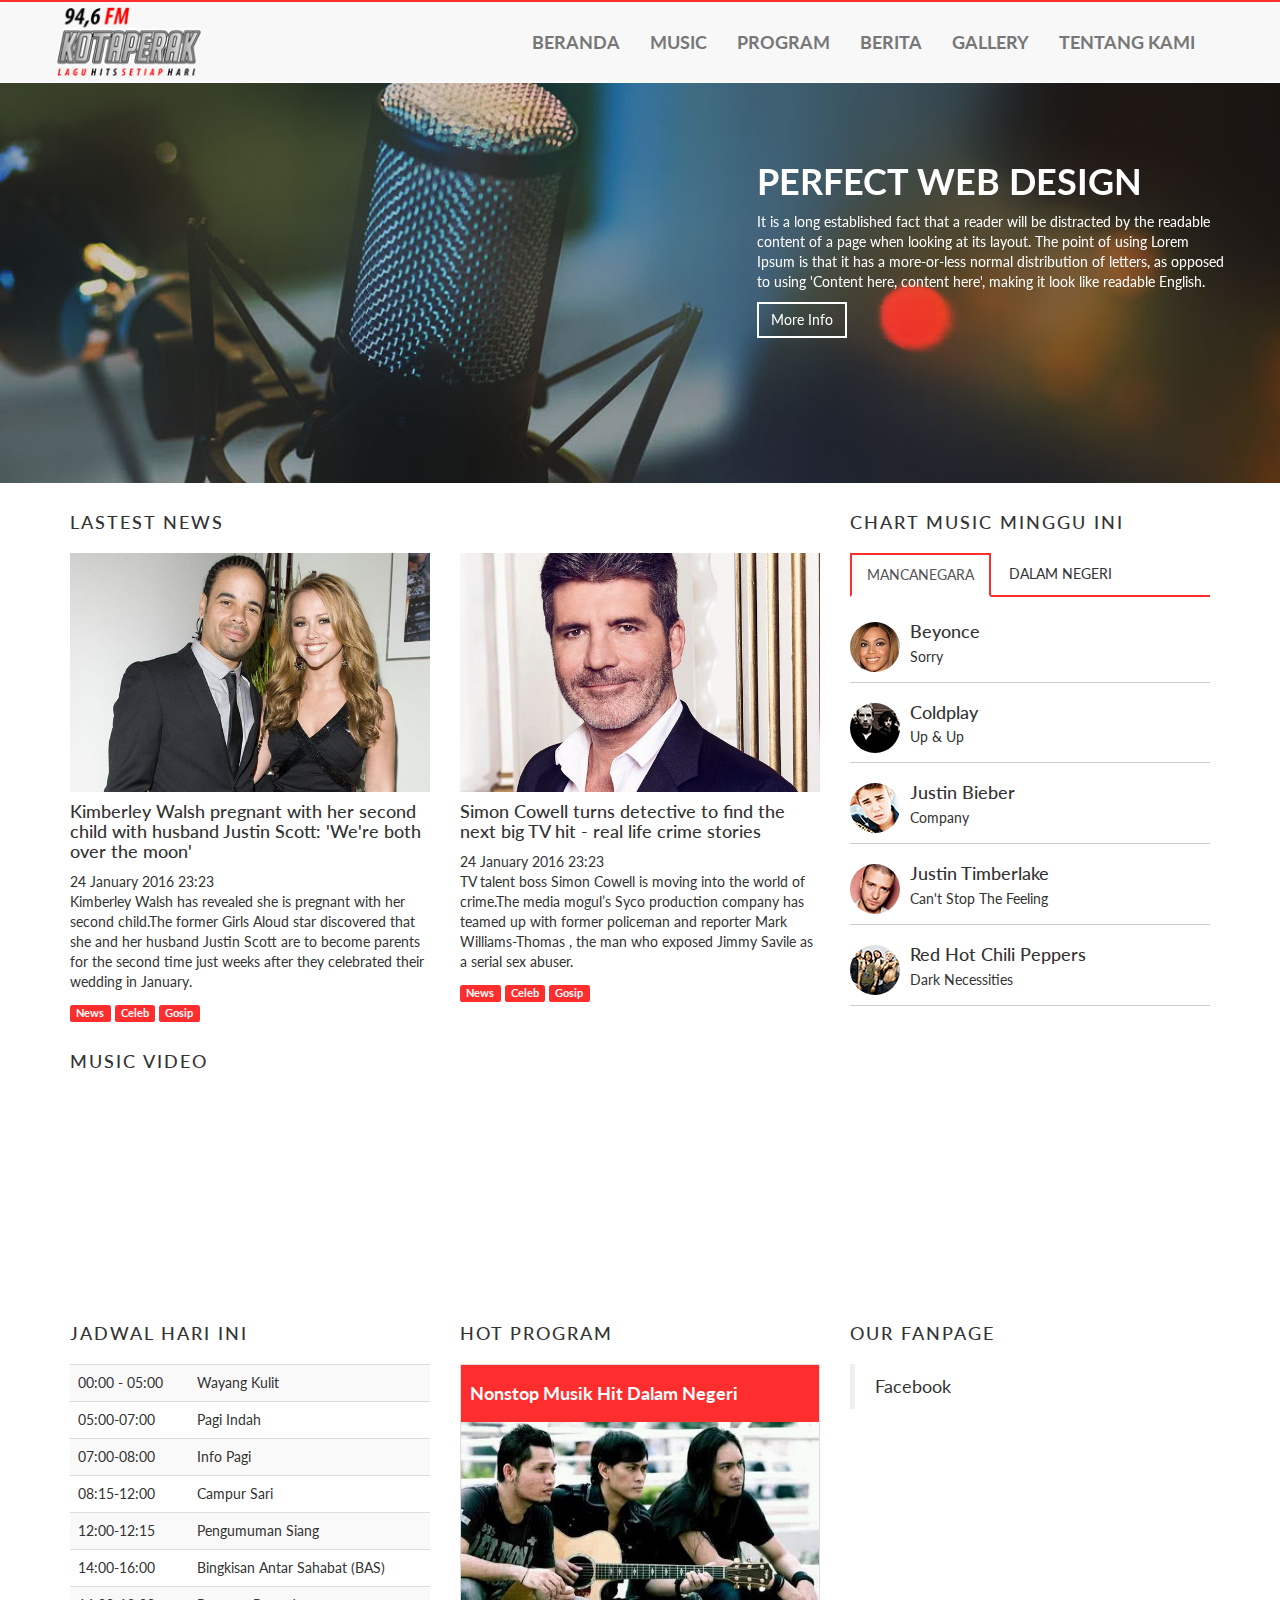
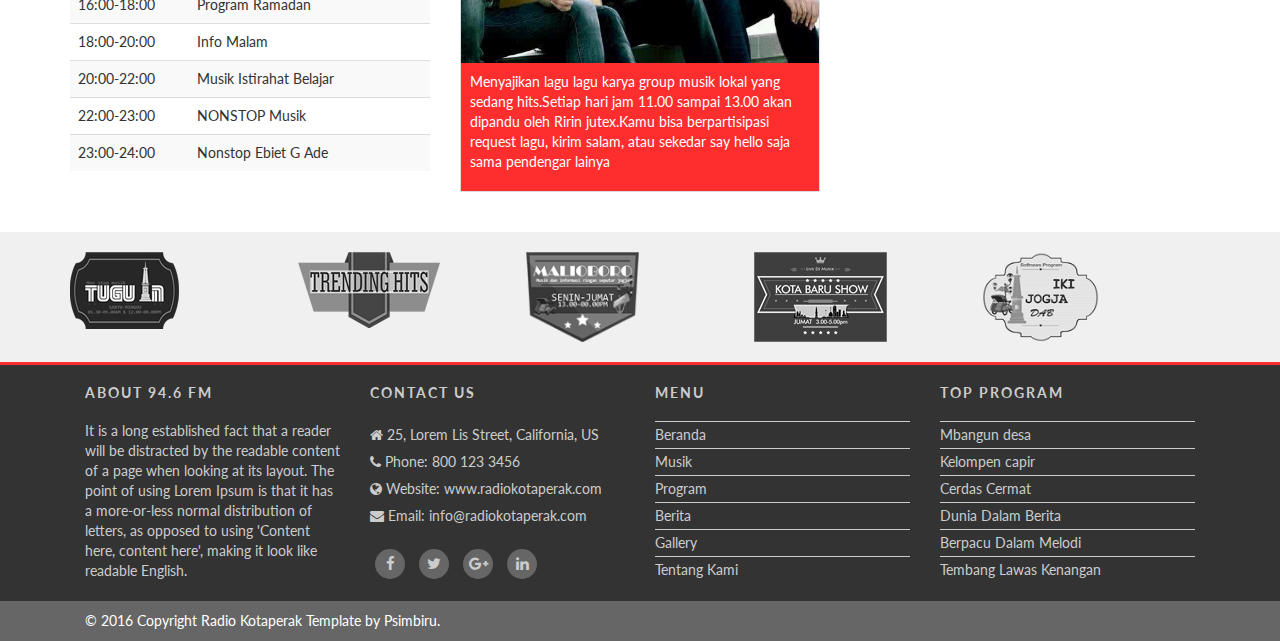
<file: index.html>
<!DOCTYPE html>
<html lang="en">
    <head>
        <meta charset="utf-8">
        <meta http-equiv="X-UA-Compatible" content="IE=edge">
        <meta name="viewport" content="width=device-width, initial-scale=1">

        <title>Radio Kotaperak</title>
        <link href="asset/bootstrap/css/bootstrap.min.css" rel="stylesheet">
        <link href="asset/font-awesome/css/font-awesome.min.css" rel="stylesheet">
        <link href="asset/css/style.css" rel="stylesheet">
        <link href="asset/flexslider/flexslider.css" rel="stylesheet">
        <link href="asset/owl-carousel/owl.carousel.css" rel="stylesheet">
        <link href="asset/owl-carousel/owl.theme.css" rel="stylesheet">
        <link href='https://fonts.googleapis.com/css?family=Lato:300' rel='stylesheet' type='text/css'>

        <!--[if lt IE 9]>
        <script src="https://oss.maxcdn.com/html5shiv/3.7.2/html5shiv.min.js"></script>
        <script src="https://oss.maxcdn.com/respond/1.4.2/respond.min.js"></script>
        <![endif]-->
    </head>
    <body>
        <div id="fb-root"></div>
<script>(function(d, s, id) {
  var js, fjs = d.getElementsByTagName(s)[0];
  if (d.getElementById(id)) return;
  js = d.createElement(s); js.id = id;
  js.src = "//connect.facebook.net/en_GB/sdk.js#xfbml=1&version=v2.6";
  fjs.parentNode.insertBefore(js, fjs);
}(document, 'script', 'facebook-jssdk'));</script>

        <a id="top_toggle" href="#" class="to-top-btn">
            <span class="glyphicon glyphicon-triangle-top" aria-hidden="true"></span>
        </a>

        <div id="top-bar">
            <!-- <div class="container">
                <ul class="pull-right">
                    <li><a href="#"><i class="fa fa-2x fa-facebook-square"></i></a></li>
                    <li><a href="#"><i class="fa fa-2x fa-twitter"></i></a></li>
                    <li><a href="#"><i class="fa fa-2x fa-instagram"></i></a></li>
                </ul>
            </div> -->
        </div>

        <div class="main-header">
            <nav class="navbar navbar-default">
                <div class="container">
                    <!-- Brand and toggle get grouped for better mobile display -->
                    <div class="navbar-header">
                        <button type="button" class="navbar-toggle collapsed" data-toggle="collapse" data-target="#bs-example-navbar-collapse-1" aria-expanded="false">
                            <span class="sr-only">Toggle navigation</span>
                            <span class="icon-bar"></span>
                            <span class="icon-bar"></span>
                            <span class="icon-bar"></span>
                        </button>
                        <a class="navbar-brand" href="#">
                            <img src="asset/images/logo.png" alt="Dispute Bills">
                        </a>
                    </div>

                    <!-- Collect the nav links, forms, and other content for toggling -->
                    <div class="collapse navbar-collapse" id="bs-example-navbar-collapse-1">
                        <ul class="nav navbar-nav navbar-right">
                            <li><a href="index.html">Beranda</a></li>
                            <li><a href="#">Music</a></li>
                            <li><a href="program.html">Program</a></li>
                            <li><a href="news.html">Berita</a></li>
                            <li><a href="album.html">Gallery</a></li>
                            <li><a href="about.html">Tentang Kami</a></li>
                        </ul>
                    </div>

                </div>
            </nav>
        </div>

        <section class="slider visible-lg">
            <div class="flexslider carousel">
                <ul class="slides">
                    <li>
                        <div class="container">
                            <div class="row">
                                <div class="col-lg-12">
                                    <div class="slide-content slide-content-right">
                                        <h1>Perfect WEB Design</h1>
                                        <p>
                                            It is a long established fact that a reader will be distracted by the readable content of a page when looking at its layout. The point of using Lorem Ipsum is that it has a more-or-less normal distribution of letters, as opposed to using 'Content here, content here', making it look like readable English.
                                        </p>
                                        <a href="#" class="btn btn-default btn-slider">More Info</a>
                                    </div>
                                </div>
                            </div>
                        </div>
                        <img src="asset/images/slider/1.jpg" alt="slider" />
    	    		</li>
                    <li>
                        <div class="container">
                            <div class="row">
                                <div class="col-lg-12">
                                    <div class="slide-content slide-content-center">
                                        <h1>Detailed Pixel</h1>
                                        <p>
                                            It is a long established fact that a reader will be distracted by the readable content of a page when looking at its layout. The point of using Lorem Ipsum is that it has a more-or-less normal distribution of letters, as opposed to using 'Content here, content here', making it look like readable English.
                                        </p>
                                        <a href="#" class="btn btn-default btn-slider">More Info</a>
                                    </div>
                                </div>
                            </div>
                        </div>
                        <img src="asset/images/slider/2.jpg" alt="slider" />
    	    		</li>
                    <li>
                        <div class="container">
                            <div class="row">
                                <div class="col-lg-12">
                                    <div class="slide-content slide-content-center">
                                        <h1>Smart Coder</h1>
                                        <p>
                                            It is a long established fact that a reader will be distracted by the readable content of a page when looking at its layout. The point of using Lorem Ipsum is that it has a more-or-less normal distribution of letters, as opposed to using 'Content here, content here', making it look like readable English.
                                        </p>
                                        <a href="#" class="btn btn-default btn-slider">More Info</a>
                                    </div>
                                </div>
                            </div>
                        </div>
                        <img src="asset/images/slider/3.jpg" alt="slider" />
    	    		</li>
                    <li>
                        <div class="container">
                            <div class="row">
                                <div class="col-lg-12">
                                    <div class="slide-content slide-content-left">
                                        <h1>Keep it Simple Stupid</h1>
                                        <p>
                                            It is a long established fact that a reader will be distracted by the readable content of a page when looking at its layout. The point of using Lorem Ipsum is that it has a more-or-less normal distribution of letters, as opposed to using 'Content here, content here', making it look like readable English.
                                        </p>
                                        <a href="#" class="btn btn-default btn-slider">More Info</a>
                                    </div>
                                </div>
                            </div>
                        </div>
                        <img src="asset/images/slider/4.jpg" alt="slider" />
    	    		</li>
                </ul>
            </div>
        </section>

        <div class="container">
            <div class="row">
                <div class="col-lg-8">
                    <div class="news-homepage">
                        <div class="row">
                            <div class="col-lg-12">
                                <div class="box-header">
                                    <h4>Lastest News</h4>
                                </div>
                            </div>
                            <div class="col-lg-6">
                                <div class="thumbnail">
                                    <a href="#">
                                        <img src="asset/images/news/kimberley.jpg" alt="simon.jpg">
                                    </a>
                                    <div class="caption">
                                        <a href="#">
                                            <h4>Kimberley Walsh pregnant with her second child with husband Justin Scott: 'We're both over the moon'</h4>
                                        </a>
                                        <div class="meta">
                                            24 January 2016 23:23
                                        </div>
                                        <p>Kimberley Walsh has revealed she is pregnant with her second child.The former Girls Aloud star discovered that she and her husband Justin Scott are to become parents for the second time just weeks after they celebrated their wedding in January.</p>
                                        <div class="tags">
                                            <span class="label label-default label-orange">News</span>
                                            <span class="label label-default label-orange">Celeb</span>
                                            <span class="label label-default label-orange">Gosip</span>
                                        </div>
                                    </div>
                                </div>
                            </div>
                            <div class="col-lg-6">
                                <div class="thumbnail">
                                    <a href="#">
                                        <img src="asset/images/news/simon.jpg" alt="simon.jpg">
                                    </a>
                                    <div class="caption">
                                        <a href="#">
                                            <h4>Simon Cowell turns detective to find the next big TV hit - real life crime stories</h4>
                                        </a>
                                        <div class="meta">
                                            24 January 2016 23:23
                                        </div>
                                        <p>TV talent boss Simon Cowell is moving into the world of crime.The media mogul’s Syco production company has teamed up with former policeman and reporter Mark Williams-Thomas , the man who exposed Jimmy Savile as a serial sex abuser.</p>
                                        <div class="tags">
                                            <span class="label label-default label-orange">News</span>
                                            <span class="label label-default label-orange">Celeb</span>
                                            <span class="label label-default label-orange">Gosip</span>
                                        </div>
                                    </div>
                                </div>
                            </div>
                        </div>
                    </div>
                </div>
                <div class="col-lg-4">
                    <div class="box-header">
                        <h4>Chart Music Minggu ini</h4>
                    </div>
                    <div>
                        <ul class="nav nav-tabs" role="tablist">
                            <li role="presentation" class="active"><a href="#mancanegara" aria-controls="mancanegara" role="tab" data-toggle="tab">Mancanegara</a></li>
                            <li role="presentation"><a href="#dalam_negeri" aria-controls="dalam_negeri" role="tab" data-toggle="tab">Dalam Negeri</a></li>
                        </ul>
                        <div class="tab-content" id="chart-content">
                            <div class="tab-pane active" id="mancanegara">

                                <div class="media">
                                    <div class="media-left">
                                        <a href="#">
                                            <img class="media-object img-circle" src="asset/images/chart/beyonce.jpeg" alt="beyonce.jpg">
                                        </a>
                                    </div>
                                    <div class="media-body">
                                        <h4 class="media-heading">Beyonce</h4>
                                        <p>Sorry</p>
                                    </div>
                                </div>

                                <div class="media">
                                    <div class="media-left">
                                        <a href="#">
                                            <img class="media-object img-circle" src="asset/images/chart/coldplay.jpeg" alt="coldplay.jpg">
                                        </a>
                                    </div>
                                    <div class="media-body">
                                        <h4 class="media-heading">Coldplay</h4>
                                        <p>Up & Up</p>
                                    </div>
                                </div>

                                <div class="media">
                                    <div class="media-left">
                                        <a href="#">
                                            <img class="media-object img-circle" src="asset/images/chart/justin.jpg" alt="justin.jpg">
                                        </a>
                                    </div>
                                    <div class="media-body">
                                        <h4 class="media-heading">Justin Bieber</h4>
                                        <p>Company</p>
                                    </div>
                                </div>

                                <div class="media">
                                    <div class="media-left">
                                        <a href="#">
                                            <img class="media-object img-circle" src="asset/images/chart/justin2.jpg" alt="justin2.jpg">
                                        </a>
                                    </div>
                                    <div class="media-body">
                                        <h4 class="media-heading">Justin Timberlake</h4>
                                        <p>Can't Stop The Feeling</p>
                                    </div>
                                </div>
                                <div class="media">
                                    <div class="media-left">
                                        <a href="#">
                                            <img class="media-object img-circle" src="asset/images/chart/rhcp.jpeg" alt="..." />
                                        </a>
                                    </div>
                                    <div class="media-body">
                                        <h4 class="media-heading">Red Hot Chili Peppers</h4>
                                        <p>Dark Necessities</p>
                                    </div>
                                </div>

                            </div>


                            <div class="tab-pane" id="dalam_negeri">
                                <div class="media">
                                    <div class="media-left">
                                        <a href="#">
                                            <img class="media-object img-circle" src="asset/images/chart/melly.jpg" alt="..." />
                                        </a>
                                    </div>
                                    <div class="media-body">
                                        <h4 class="media-heading">Melly Goeslaw & Marthino Lio</h4>
                                        <p>Ratusan Purnama</p>
                                    </div>
                                </div>

                                <div class="media">
                                    <div class="media-left">
                                        <a href="#">
                                            <img class="media-object img-circle" src="asset/images/chart/maliq.jpg" alt="..." />
                                        </a>
                                    </div>
                                    <div class="media-body">
                                        <h4 class="media-heading">Maliq & D'Essentials</h4>
                                        <p>Mendekat Melihat Mendengar</p>
                                    </div>
                                </div>

                                <div class="media">
                                    <div class="media-left">
                                        <a href="#">
                                            <img class="media-object img-circle" src="asset/images/chart/isyana.png" alt="..." />
                                        </a>
                                    </div>
                                    <div class="media-body">
                                        <h4 class="media-heading">Isyana Sarasvati</h4>
                                        <p>Mimpi</p>
                                    </div>
                                </div>
                                <div class="media">
                                    <div class="media-left">
                                        <a href="#">
                                            <img class="media-object img-circle" src="asset/images/chart/afgan.jpg" alt="..." />
                                        </a>
                                    </div>
                                    <div class="media-body">
                                        <h4 class="media-heading">Afgan</h4>
                                        <p>Kunci Hati</p>
                                    </div>
                                </div>
                                <div class="media">
                                    <div class="media-left">
                                        <a href="#">
                                            <img class="media-object img-circle" src="asset/images/chart/raisa.jpg" alt="..." />
                                        </a>
                                    </div>
                                    <div class="media-body">
                                        <h4 class="media-heading">Raisa</h4>
                                        <p>Kali Kedua</p>
                                    </div>
                                </div>

                            </div>
                        </div>
                    </div>
                </div>
            </div>
        </div>

        <div class="container">
            <div class="row video-homepage">
                <div class="col-lg-12">
                    <div class="box-header">
                        <h4>Music Video</h4>
                    </div>
                </div>

                <div class="col-lg-4">
                    <div class="embed-responsive embed-responsive-16by9">
                      <iframe width="560" height="315" src="https://www.youtube.com/embed/u8CMsQ-p1ls" allowfullscreen></iframe>
                    </div>
                </div>

                <div class="col-lg-4">
                    <div class="embed-responsive embed-responsive-16by9">
                      <iframe width="560" height="315" src="https://www.youtube.com/embed/I52XNMudQNA" allowfullscreen></iframe>
                    </div>
                </div>

                <div class="col-lg-4">
                    <div class="embed-responsive embed-responsive-16by9">
                      <iframe width="420" height="315" src="https://www.youtube.com/embed/7xrxrEEGVdM" allowfullscreen></iframe>
                    </div>
                </div>
            </div>
        </div>

        <div class="container mine">
            <div class="row ">
                <div class="col-lg-4">
                    <div class="box-header">
                        <h4>Jadwal Hari ini</h4>
                    </div>
                    <table class="table table-striped">
                        <tbody>
                            <tr>
                                <td class="jam">00:00 - 05:00</td>
                                <td>Wayang Kulit</td>
                            </tr>
                            <tr>
                                <td>05:00-07:00</td>
                                <td>Pagi Indah</td>
                            </tr>
                            <tr>
                                <td>07:00-08:00</td>
                                <td>Info Pagi</td>
                            </tr>
                            <tr>
                                <td>08:15-12:00</td>
                                <td>Campur Sari</td>
                            </tr>
                            <tr>
                                <td>12:00-12:15</td>
                                <td>Pengumuman Siang</td>
                            </tr>
                            <tr>
                                <td>14:00-16:00</td>
                                <td>Bingkisan Antar Sahabat (BAS)</td>
                            </tr>
                            <tr>
                                <td>16:00-18:00</td>
                                <td>Program Ramadan</td>
                            </tr>
                            <tr>
                                <td>18:00-20:00</td>
                                <td>Info Malam</td>
                            </tr>
                            <tr>
                                <td>20:00-22:00</td>
                                <td>Musik Istirahat Belajar</td>
                            </tr>
                            <tr>
                                <td>22:00-23:00</td>
                                <td>NONSTOP Musik</td>
                            </tr>
                            <tr>
                                <td>23:00-24:00</td>
                                <td>Nonstop Ebiet G Ade</td>
                            </tr>
                        </tbody>
                    </table>
                </div>
                <div class="col-lg-4">
                    <div class="box-header">
                        <h4>Hot Program</h4>
                    </div>
                    <div class="thumbnail" id="hot-program">
                        <div class="caption">
                            <a href="#">
                                <h4>Nonstop Musik Hit Dalam Negeri</h4>
                            </a>
                        </div>
                        <a href="#">
                            <img src="asset/images/other/andra.jpg" alt="simon.jpg">
                        </a>
                        <div class="caption">
                            <p>Menyajikan lagu lagu karya group musik lokal yang sedang hits.Setiap hari jam 11.00 sampai 13.00 akan dipandu oleh Ririn jutex.Kamu bisa berpartisipasi request lagu, kirim salam, atau sekedar say hello saja sama pendengar lainya</p>
                        </div>
                    </div>
                </div>
                <div class="col-lg-4">
                    <div class="box-header">
                        <h4>Our Fanpage</h4>
                    </div>
                    <div data-height="450" class="fb-page" data-href="https://www.facebook.com/facebook" data-tabs="timeline" data-small-header="true" data-adapt-container-width="true" data-hide-cover="false" data-show-facepile="true"><blockquote cite="https://www.facebook.com/facebook" class="fb-xfbml-parse-ignore"><a href="https://www.facebook.com/facebook">Facebook</a></blockquote></div>
                </div>

            </div>
        </div>

        <div class="our-friends">
            <div class="container">
                <div id="owl-example" class="owl-carousel">
                      <div>
                          <img src="asset/images/friends/bw/1.png" alt="friends" />
                      </div>
                      <div>
                          <img src="asset/images/friends/bw/2.png" alt="friends" />
                      </div>
                      <!-- <div>
                          <img src="asset/images/friends/3.png" alt="friends" />
                      </div> -->
                      <div>
                          <img src="asset/images/friends/bw/4.png" alt="friends" />
                      </div>
                      <div>
                          <img src="asset/images/friends/bw/5.png" alt="friends" />
                      </div>
                      <div>
                          <img src="asset/images/friends/bw/6.png" alt="friends" />
                      </div>
                      <div>
                          <img src="asset/images/friends/bw/7.png" alt="friends" />
                      </div>
                      <div>
                          <img src="asset/images/friends/bw/8.png" alt="friends" />
                      </div>
                      <div>
                          <img src="asset/images/friends/bw/9.png" alt="friends" />
                      </div>
                </div>
            </div>
        </div>

        <div class="footer">
            <div class="container">
                <div class="col-lg-3">
                    <div class="footer-content">
                        <h5>About 94.6 FM </h5>
                        <p>
                            It is a long established fact that a reader will be distracted by the readable content of a page when looking at its layout. The point of using Lorem Ipsum is that it has a more-or-less normal distribution of letters, as opposed to using 'Content here, content here', making it look like readable English.
                        </p>
                    </div>
                </div>
                <div class="col-lg-3">
                    <div class="footer-content">
                        <h5>Contact Us</h5>
                        <address>
                        	<i class="fa fa-home"></i> 25, Lorem Lis Street, California, US <br>
                        	<i class="fa fa-phone"></i> Phone: 800 123 3456 <br>
                        	<i class="fa fa-globe"></i> Website: <a href="#">www.radiokotaperak.com</a> <br>
                        	<i class="fa fa-envelope"></i> Email: <a href="mailto:info@anybiz.com">info@radiokotaperak.com</a>
                        </address>

                        <ul class="social-network social-circle">
                            <li><a href="#" class="icoFacebook" title="Facebook"><i class="fa fa-facebook"></i></a></li>
                            <li><a href="#" class="icoTwitter" title="Twitter"><i class="fa fa-twitter"></i></a></li>
                            <li><a href="#" class="icoGoogle" title="Google +"><i class="fa fa-google-plus"></i></a></li>
                            <li><a href="#" class="icoLinkedin" title="Linkedin"><i class="fa fa-linkedin"></i></a></li>
                        </ul>
                    </div>
                </div>

                <div class="col-lg-3">
                    <div class="footer-link">
                        <h5>Menu</h5>
                        <ul class="link-lists">
                            <li><a href="#">Beranda</a></li>
                            <li><a href="#">Musik</a></li>
                            <li><a href="program.html">Program</a></li>
                            <li><a href="#">Berita</a></li>
                            <li><a href="#">Gallery</a></li>
                            <li><a href="#">Tentang Kami</a></li>
                        </ul>
                    </div>
                </div>

                <div class="col-lg-3">
                    <div class="footer-link">
                        <h5>Top Program</h5>
                        <ul class="link-lists">
                            <li><a href="#">Mbangun desa</a></li>
                            <li><a href="#">Kelompen capir</a></li>
                            <li><a href="#">Cerdas Cermat</a></li>
                            <li><a href="#">Dunia Dalam Berita</a></li>
                            <li><a href="#">Berpacu Dalam Melodi</a></li>
                            <li><a href="#">Tembang Lawas Kenangan</a></li>
                        </ul>
                    </div>
                </div>
            </div>
        </div>

        <div class="copyright">
            <div class="container">
                <div class="col-lg-9">
                    © 2016 Copyright Radio Kotaperak Template by Psimbiru.
                </div>
            </div>
        </div>

        <script src="asset/js/jquery.min.js"></script>
        <script src="asset/bootstrap/js/bootstrap.min.js"></script>
        <script src="asset/flexslider/jquery.flexslider.js"></script>
        <script src="asset/owl-carousel/owl.carousel.js"></script>
        <script type="text/javascript">
            $(document).ready(function() {
                $("#owl-example").owlCarousel({
                    pagination: false,
                    autoPlay : true
                });
            });
            $(window).load(function() {
                $('.flexslider').flexslider({
                    animation: "slide",
                    controlNav: false,               //Boolean: Create navigation for paging control of each slide? Note: Leave true for manualControls usage
                    directionNav: false             //Boolean: Create navigation for previous/next navigation? (true/false)
                });
            });

            $(document).ready(function(){
            	//lets show the button when the page scroll to about 400 pixels
                //change the value to your desired offset
                $(window).scroll(function() {
                    if($(window).scrollTop() > 400){
                        //show the button when scroll offset is greater than 400 pixels
                        $('.to-top-btn').fadeIn('slow');
                    }else{
                        //hide the button if scroll offset is less than 400 pixels
                        $('.to-top-btn').fadeOut('slow');
                    }
                });

                $("#top_toggle").click(function() {
                    $('html, body').animate({
                        scrollTop: $("#top-bar").offset().top
                    }, 2000);
                });
            });
        </script>


    </body>
</html>
</file>
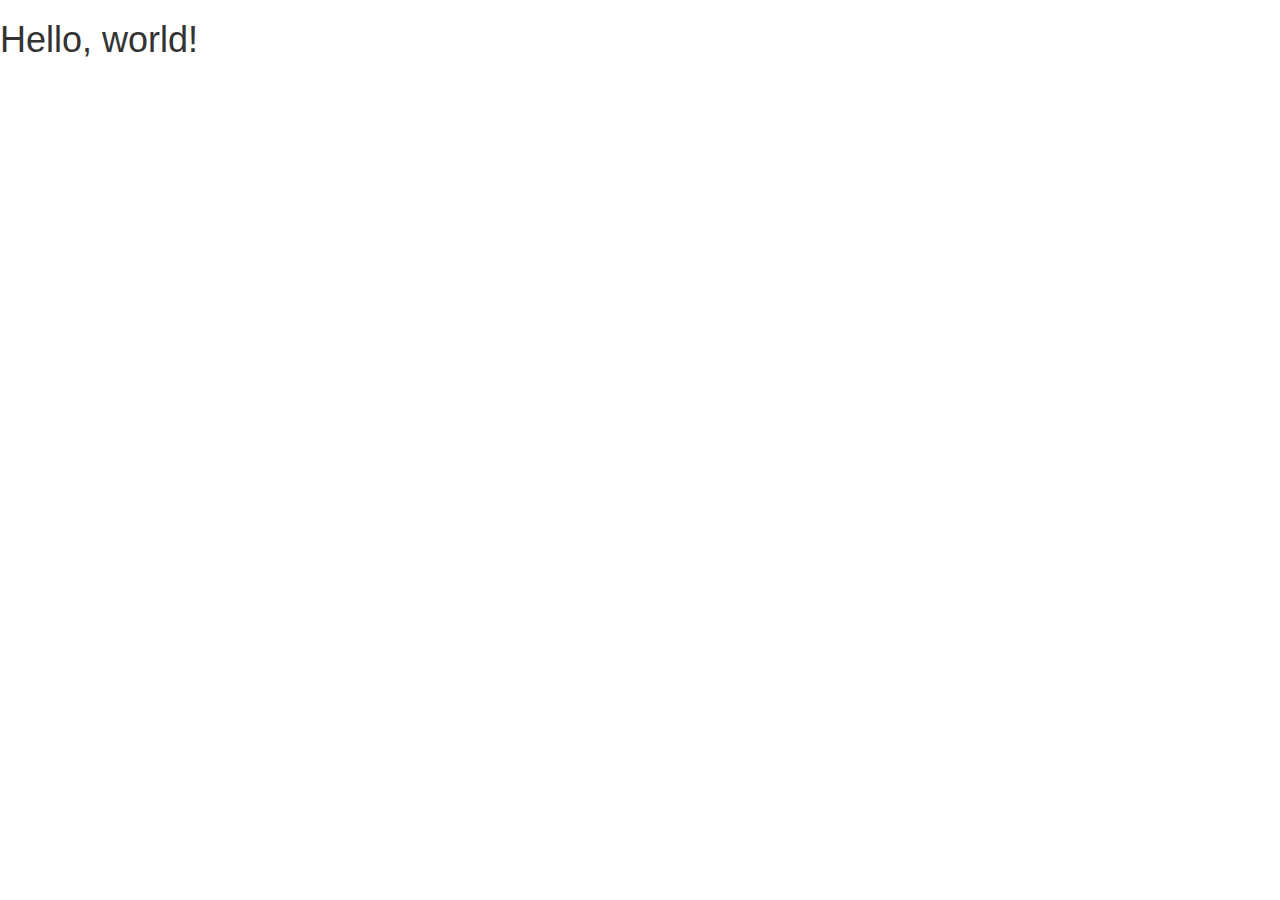
<file: about-us.html>
<!DOCTYPE html>
<html lang="en">
    <head>
        <meta charset="utf-8">
        <meta http-equiv="X-UA-Compatible" content="IE=edge">
        <meta name="viewport" content="width=device-width, initial-scale=1">

        <title>Bootstrap 101 Template</title>
        <link href="asset/bootstrap/css/bootstrap.min.css" rel="stylesheet">

        <!--[if lt IE 9]>
        <script src="https://oss.maxcdn.com/html5shiv/3.7.2/html5shiv.min.js"></script>
        <script src="https://oss.maxcdn.com/respond/1.4.2/respond.min.js"></script>
        <![endif]-->
    </head>
    <body>
        <h1>Hello, world!</h1>

        <script src="asset/js/jquery-3.0.0.min.js"></script>
        <script src="asset/bootstrap/js/bootstrap.min.js"></script>
    </body>
</html>
</file>
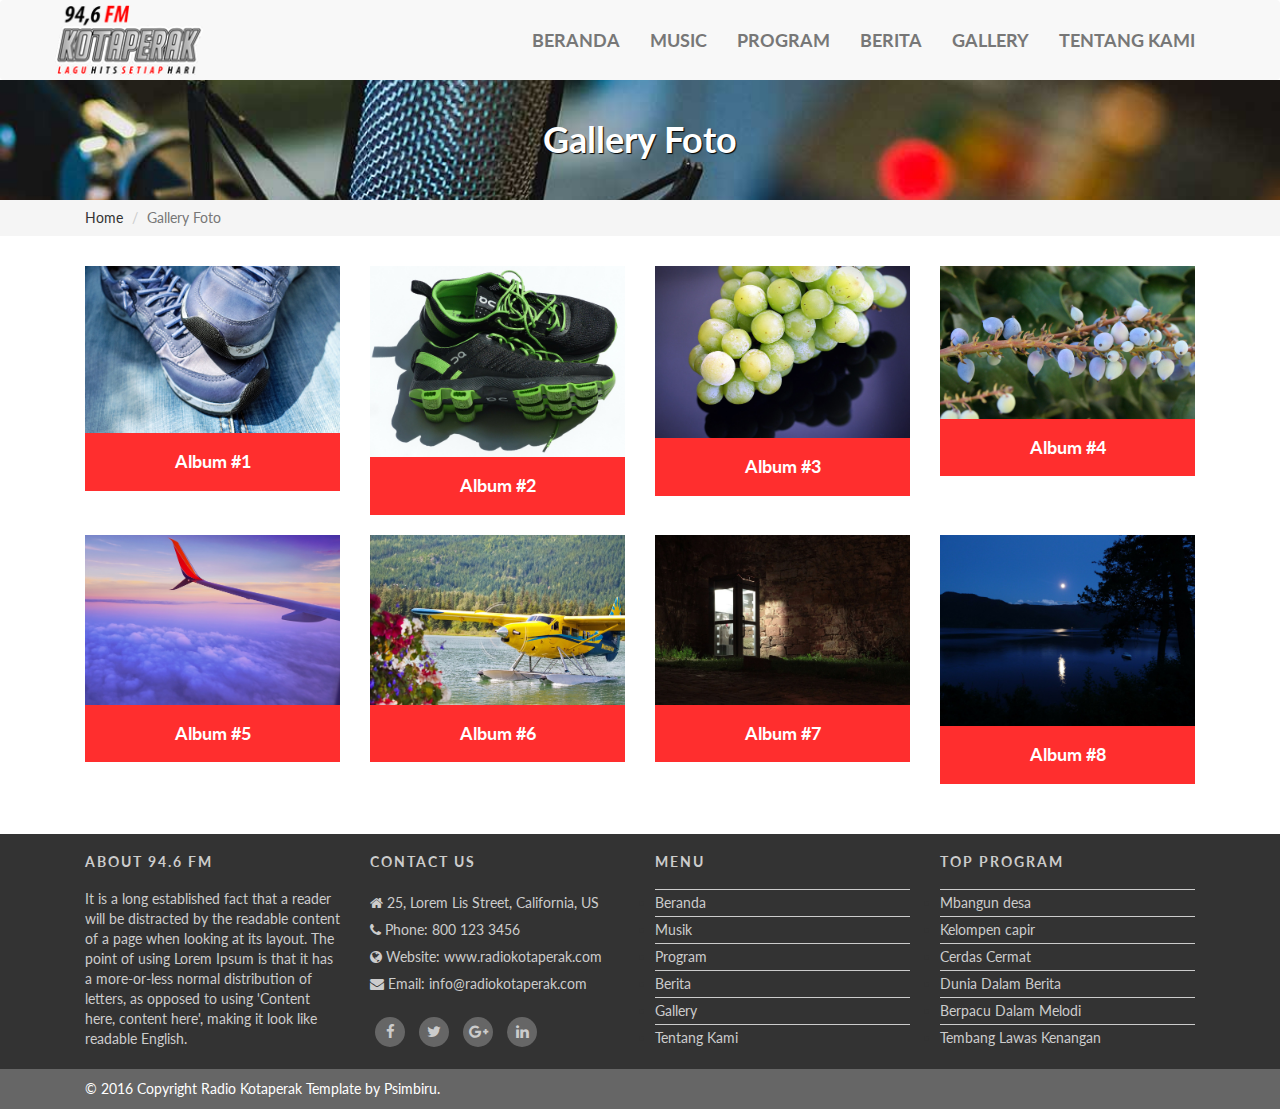
<file: album.html>
<!DOCTYPE html>
<html lang="en">
    <head>
        <meta charset="utf-8">
        <meta http-equiv="X-UA-Compatible" content="IE=edge">
        <meta name="viewport" content="width=device-width, initial-scale=1">

        <title>Radio Kotaperak</title>
        <link href="asset/bootstrap/css/bootstrap.min.css" rel="stylesheet">
        <link href="asset/font-awesome/css/font-awesome.min.css" rel="stylesheet">
        <link href="asset/css/style.css" rel="stylesheet">
        <link href="asset/flexslider/flexslider.css" rel="stylesheet">
        <link href="asset/owl-carousel/owl.carousel.css" rel="stylesheet">
        <link href="asset/owl-carousel/owl.theme.css" rel="stylesheet">
        <link href='https://fonts.googleapis.com/css?family=Lato:300' rel='stylesheet' type='text/css'>

        <!--[if lt IE 9]>
        <script src="https://oss.maxcdn.com/html5shiv/3.7.2/html5shiv.min.js"></script>
        <script src="https://oss.maxcdn.com/respond/1.4.2/respond.min.js"></script>
        <![endif]-->
    </head>
    <body>

        <a id="top_toggle" href="#" class="to-top-btn">
            <span class="glyphicon glyphicon-triangle-top" aria-hidden="true"></span>
        </a>

        <!-- <div id="top-bar">
            <div class="container">
                <ul class="pull-right">
                    <li><a href="#"><i class="fa fa-2x fa-facebook-square"></i></a></li>
                    <li><a href="#"><i class="fa fa-2x fa-twitter"></i></a></li>
                    <li><a href="#"><i class="fa fa-2x fa-instagram"></i></a></li>
                </ul>
            </div>
        </div> -->

        <div class="main-header">
            <nav class="navbar navbar-default">
                <div class="container">
                    <!-- Brand and toggle get grouped for better mobile display -->
                    <div class="navbar-header">
                        <button type="button" class="navbar-toggle collapsed" data-toggle="collapse" data-target="#bs-example-navbar-collapse-1" aria-expanded="false">
                            <span class="sr-only">Toggle navigation</span>
                            <span class="icon-bar"></span>
                            <span class="icon-bar"></span>
                            <span class="icon-bar"></span>
                        </button>
                        <a class="navbar-brand" href="#">
                            <img src="asset/images/logo.png" alt="Dispute Bills">
                        </a>
                    </div>

                    <!-- Collect the nav links, forms, and other content for toggling -->
                    <div class="collapse navbar-collapse" id="bs-example-navbar-collapse-1">
                        <ul class="nav navbar-nav navbar-right">
                            <li><a href="index.html">Beranda</a></li>
                            <li><a href="#">Music</a></li>
                            <li><a href="program.html">Program</a></li>
                            <li><a href="news.html">Berita</a></li>
                            <li><a href="album.html">Gallery</a></li>
                            <li><a href="about.html">Tentang Kami</a></li>
                        </ul>
                    </div>

                </div>
            </nav>
        </div>

        <div id="mini-header">
            <h1>Gallery Foto</h1>
        </div>

        <div id="breadcrumb" >
            <div class="container">
                <ol class="breadcrumb">
                    <li><a href="index.html">Home</a></li>
                    <li class="active">Gallery Foto</li>
                </ol>
            </div>
        </div>

        <div id="sub-page-content" class="container album container_thumbnail">
            <!-- <div class="row"> -->

                <div class="col-xs-4 col-md-6 col-lg-3">
                    <div class="thumbnail">
                        <img src="asset/images/gallery/1.jpg" alt="x">
                        <div class="caption">
                            <h4>Album #1</h4>
                            <!-- <p>...</p> -->
                        </div>
                    </div>
                </div>
                <div class="col-lg-3 col-sm-4 col-md-6">
                    <div class="thumbnail">
                        <img src="asset/images/gallery/2.jpg" alt="x">
                        <div class="caption">
                            <h4>Album #2</h4>
                            <!-- <p>...</p> -->
                        </div>
                    </div>
                </div>
                <div class="col-lg-3 col-sm-4 col-md-6">
                    <div class="thumbnail">
                        <img src="asset/images/gallery/3.jpg" alt="x">
                        <div class="caption">
                            <h4>Album #3</h4>
                            <!-- <p>...</p> -->
                        </div>
                    </div>
                </div>
                <div class="col-lg-3 col-sm-4 col-md-6">
                    <div class="thumbnail">
                        <img src="asset/images/gallery/4.jpg" alt="x">
                        <div class="caption">
                            <h4>Album #4</h4>
                            <!-- <p>...</p> -->
                        </div>
                    </div>
                </div>
                <div class="col-lg-3 col-sm-4 col-md-6">
                    <div class="thumbnail">
                        <img src="asset/images/gallery/5.jpg" alt="x">
                        <div class="caption">
                            <h4>Album #5</h4>
                            <!-- <p>...</p> -->
                        </div>
                    </div>
                </div>
                <div class="col-lg-3 col-sm-4 col-md-6">
                    <div class="thumbnail">
                        <img src="asset/images/gallery/6.jpg" alt="x">
                        <div class="caption">
                            <h4>Album #6</h4>
                            <!-- <p>...</p> -->
                        </div>
                    </div>
                </div>
                <div class="col-lg-3 col-sm-4 col-md-6">
                    <div class="thumbnail">
                        <img src="asset/images/gallery/7.jpg" alt="x">
                        <div class="caption">
                            <h4>Album #7</h4>
                            <!-- <p>...</p> -->
                        </div>
                    </div>
                </div>
                <div class="col-lg-3 col-sm-4 col-md-6">
                    <div class="thumbnail">
                        <img src="asset/images/gallery/8.jpg" alt="x">
                        <div class="caption">
                            <h4>Album #8</h4>
                            <!-- <p>...</p> -->
                        </div>
                    </div>
                </div>

            <!-- </div> -->
        </div>

        <div class="footer">
            <div class="container">
                <div class="col-lg-3 col-sm-4 col-md-6">
                    <div class="footer-content">
                        <h5>About 94.6 FM </h5>
                        <p>
                            It is a long established fact that a reader will be distracted by the readable content of a page when looking at its layout. The point of using Lorem Ipsum is that it has a more-or-less normal distribution of letters, as opposed to using 'Content here, content here', making it look like readable English.
                        </p>
                    </div>
                </div>
                <div class="col-lg-3 col-sm-4 col-md-6">
                    <div class="footer-content">
                        <h5>Contact Us</h5>
                        <address>
                        	<i class="fa fa-home"></i> 25, Lorem Lis Street, California, US <br>
                        	<i class="fa fa-phone"></i> Phone: 800 123 3456 <br>
                        	<i class="fa fa-globe"></i> Website: <a href="#">www.radiokotaperak.com</a> <br>
                        	<i class="fa fa-envelope"></i> Email: <a href="mailto:info@anybiz.com">info@radiokotaperak.com</a>
                        </address>

                        <ul class="social-network social-circle">
                            <li><a href="#" class="icoFacebook" title="Facebook"><i class="fa fa-facebook"></i></a></li>
                            <li><a href="#" class="icoTwitter" title="Twitter"><i class="fa fa-twitter"></i></a></li>
                            <li><a href="#" class="icoGoogle" title="Google +"><i class="fa fa-google-plus"></i></a></li>
                            <li><a href="#" class="icoLinkedin" title="Linkedin"><i class="fa fa-linkedin"></i></a></li>
                        </ul>
                    </div>
                </div>

                <div class="col-lg-3 col-sm-4 col-md-6">
                    <div class="footer-link">
                        <h5>Menu</h5>
                        <ul class="link-lists">
                            <li><a href="#">Beranda</a></li>
                            <li><a href="#">Musik</a></li>
                            <li><a href="program.html">Program</a></li>
                            <li><a href="#">Berita</a></li>
                            <li><a href="#">Gallery</a></li>
                            <li><a href="#">Tentang Kami</a></li>
                        </ul>
                    </div>
                </div>

                <div class="col-lg-3 col-sm-4 col-md-6">
                    <div class="footer-link">
                        <h5>Top Program</h5>
                        <ul class="link-lists">
                            <li><a href="#">Mbangun desa</a></li>
                            <li><a href="#">Kelompen capir</a></li>
                            <li><a href="#">Cerdas Cermat</a></li>
                            <li><a href="#">Dunia Dalam Berita</a></li>
                            <li><a href="#">Berpacu Dalam Melodi</a></li>
                            <li><a href="#">Tembang Lawas Kenangan</a></li>
                        </ul>
                    </div>
                </div>
            </div>
        </div>

        <div class="copyright">
            <div class="container">
                <div class="col-lg-9">
                    © 2016 Copyright Radio Kotaperak Template by Psimbiru.
                </div>
            </div>
        </div>

        <script src="asset/js/jquery.min.js"></script>
        <script src="asset/bootstrap/js/bootstrap.min.js"></script>
        <script src="asset/flexslider/jquery.flexslider.js"></script>
        <script src="asset/owl-carousel/owl.carousel.js"></script>
        <script type="text/javascript">
            $(document).ready(function() {
                $("#owl-example").owlCarousel({
                    pagination: false,
                    autoPlay : true
                });
            });
            $(window).load(function() {
                $('.flexslider').flexslider({
                    animation: "slide",
                    controlNav: false,               //Boolean: Create navigation for paging control of each slide? Note: Leave true for manualControls usage
                    directionNav: false             //Boolean: Create navigation for previous/next navigation? (true/false)
                });
            });

            $(document).ready(function(){
            	//lets show the button when the page scroll to about 400 pixels
                //change the value to your desired offset
                $(window).scroll(function() {
                    if($(window).scrollTop() > 400){
                        //show the button when scroll offset is greater than 400 pixels
                        $('.to-top-btn').fadeIn('slow');
                    }else{
                        //hide the button if scroll offset is less than 400 pixels
                        $('.to-top-btn').fadeOut('slow');
                    }
                });

                $("#top_toggle").click(function() {
                    $('html, body').animate({
                        scrollTop: $("#top-bar").offset().top
                    }, 2000);
                });
            });
        </script>


    </body>
</html>
</file>
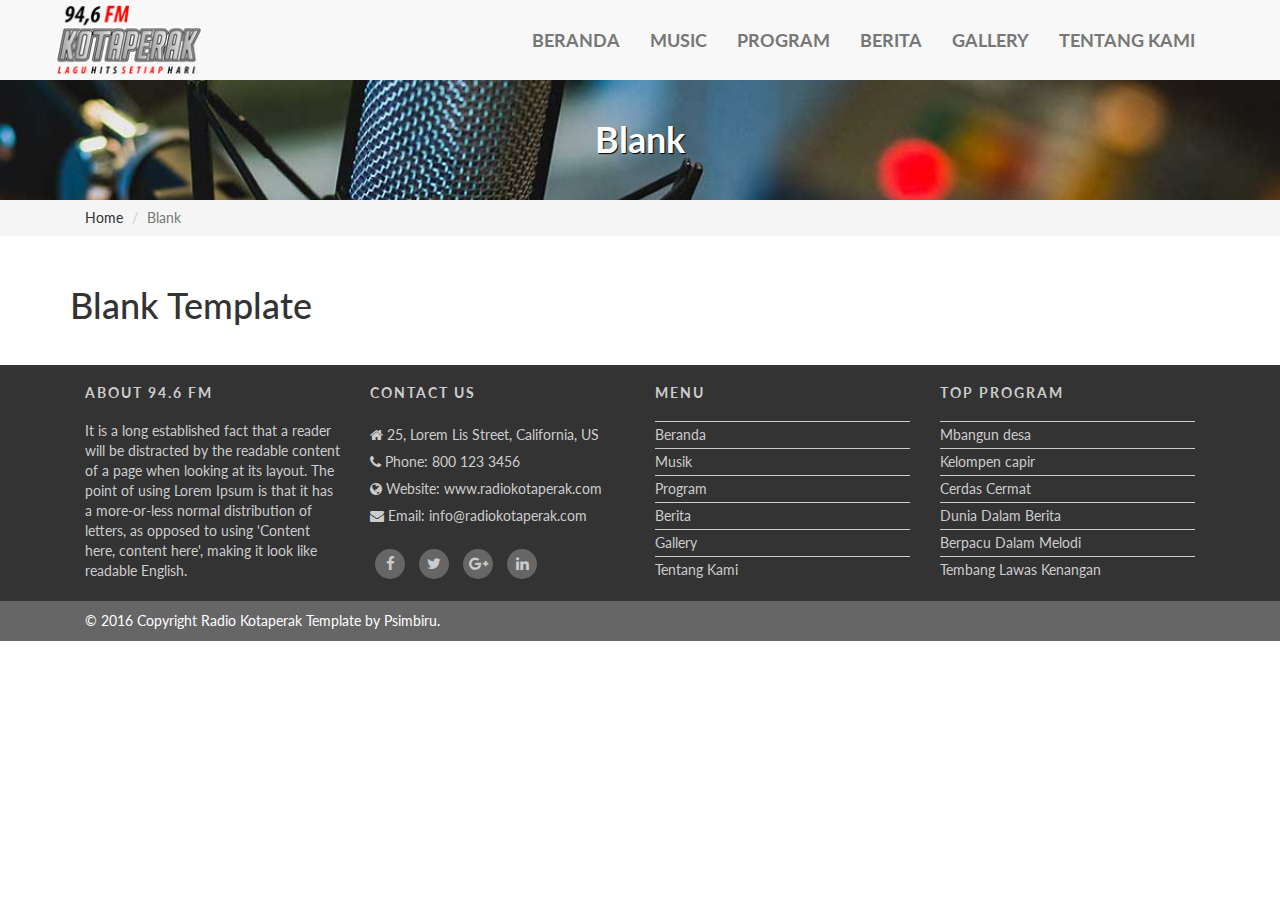
<file: blank.html>
<!DOCTYPE html>
<html lang="en">
    <head>
        <meta charset="utf-8">
        <meta http-equiv="X-UA-Compatible" content="IE=edge">
        <meta name="viewport" content="width=device-width, initial-scale=1">

        <title>Radio Kotaperak</title>
        <link href="asset/bootstrap/css/bootstrap.min.css" rel="stylesheet">
        <link href="asset/font-awesome/css/font-awesome.min.css" rel="stylesheet">
        <link href="asset/css/style.css" rel="stylesheet">
        <link href="asset/flexslider/flexslider.css" rel="stylesheet">
        <link href="asset/owl-carousel/owl.carousel.css" rel="stylesheet">
        <link href="asset/owl-carousel/owl.theme.css" rel="stylesheet">
        <link href='https://fonts.googleapis.com/css?family=Lato:300' rel='stylesheet' type='text/css'>

        <!--[if lt IE 9]>
        <script src="https://oss.maxcdn.com/html5shiv/3.7.2/html5shiv.min.js"></script>
        <script src="https://oss.maxcdn.com/respond/1.4.2/respond.min.js"></script>
        <![endif]-->
    </head>
    <body>

        <a id="top_toggle" href="#" class="to-top-btn">
            <span class="glyphicon glyphicon-triangle-top" aria-hidden="true"></span>
        </a>

        <!-- <div id="top-bar">
            <div class="container">
                <ul class="pull-right">
                    <li><a href="#"><i class="fa fa-2x fa-facebook-square"></i></a></li>
                    <li><a href="#"><i class="fa fa-2x fa-twitter"></i></a></li>
                    <li><a href="#"><i class="fa fa-2x fa-instagram"></i></a></li>
                </ul>
            </div>
        </div> -->

        <div class="main-header">
            <nav class="navbar navbar-default">
                <div class="container">
                    <!-- Brand and toggle get grouped for better mobile display -->
                    <div class="navbar-header">
                        <button type="button" class="navbar-toggle collapsed" data-toggle="collapse" data-target="#bs-example-navbar-collapse-1" aria-expanded="false">
                            <span class="sr-only">Toggle navigation</span>
                            <span class="icon-bar"></span>
                            <span class="icon-bar"></span>
                            <span class="icon-bar"></span>
                        </button>
                        <a class="navbar-brand" href="#">
                            <img src="asset/images/logo.png" alt="Dispute Bills">
                        </a>
                    </div>

                    <!-- Collect the nav links, forms, and other content for toggling -->
                    <div class="collapse navbar-collapse" id="bs-example-navbar-collapse-1">
                        <ul class="nav navbar-nav navbar-right">
                            <li><a href="index.html">Beranda</a></li>
                            <li><a href="#">Music</a></li>
                            <li><a href="#">Program</a></li>
                            <li><a href="news.html">Berita</a></li>
                            <li><a href="album.html">Gallery</a></li>
                            <li><a href="about.html">Tentang Kami</a></li>
                        </ul>
                    </div>

                </div>
            </nav>
        </div>

        <div id="mini-header">
            <h1>Blank</h1>
        </div>

        <div id="breadcrumb" >
            <div class="container">
                <ol class="breadcrumb">
                    <li><a href="index.html">Home</a></li>
                    <li class="active">Blank</li>
                </ol>
            </div>
        </div>

        <div id="sub-page-content" class="container">
            <div class="row">
                <div class="col-lg-12">
                    <h1>Blank Template</h1>

                </div>
            </div>
        </div>

        <div class="footer">
            <div class="container">
                <div class="col-lg-3">
                    <div class="footer-content">
                        <h5>About 94.6 FM </h5>
                        <p>
                            It is a long established fact that a reader will be distracted by the readable content of a page when looking at its layout. The point of using Lorem Ipsum is that it has a more-or-less normal distribution of letters, as opposed to using 'Content here, content here', making it look like readable English.
                        </p>
                    </div>
                </div>
                <div class="col-lg-3">
                    <div class="footer-content">
                        <h5>Contact Us</h5>
                        <address>
                        	<i class="fa fa-home"></i> 25, Lorem Lis Street, California, US <br>
                        	<i class="fa fa-phone"></i> Phone: 800 123 3456 <br>
                        	<i class="fa fa-globe"></i> Website: <a href="#">www.radiokotaperak.com</a> <br>
                        	<i class="fa fa-envelope"></i> Email: <a href="mailto:info@anybiz.com">info@radiokotaperak.com</a>
                        </address>

                        <ul class="social-network social-circle">
                            <li><a href="#" class="icoFacebook" title="Facebook"><i class="fa fa-facebook"></i></a></li>
                            <li><a href="#" class="icoTwitter" title="Twitter"><i class="fa fa-twitter"></i></a></li>
                            <li><a href="#" class="icoGoogle" title="Google +"><i class="fa fa-google-plus"></i></a></li>
                            <li><a href="#" class="icoLinkedin" title="Linkedin"><i class="fa fa-linkedin"></i></a></li>
                        </ul>
                    </div>
                </div>

                <div class="col-lg-3">
                    <div class="footer-link">
                        <h5>Menu</h5>
                        <ul class="link-lists">
                            <li><a href="#">Beranda</a></li>
                            <li><a href="#">Musik</a></li>
                            <li><a href="#">Program</a></li>
                            <li><a href="#">Berita</a></li>
                            <li><a href="#">Gallery</a></li>
                            <li><a href="#">Tentang Kami</a></li>
                        </ul>
                    </div>
                </div>

                <div class="col-lg-3">
                    <div class="footer-link">
                        <h5>Top Program</h5>
                        <ul class="link-lists">
                            <li><a href="#">Mbangun desa</a></li>
                            <li><a href="#">Kelompen capir</a></li>
                            <li><a href="#">Cerdas Cermat</a></li>
                            <li><a href="#">Dunia Dalam Berita</a></li>
                            <li><a href="#">Berpacu Dalam Melodi</a></li>
                            <li><a href="#">Tembang Lawas Kenangan</a></li>
                        </ul>
                    </div>
                </div>
            </div>
        </div>

        <div class="copyright">
            <div class="container">
                <div class="col-lg-9">
                    © 2016 Copyright Radio Kotaperak Template by Psimbiru.
                </div>
            </div>
        </div>

        <script src="asset/js/jquery.min.js"></script>
        <script src="asset/bootstrap/js/bootstrap.min.js"></script>
        <script src="asset/flexslider/jquery.flexslider.js"></script>
        <script src="asset/owl-carousel/owl.carousel.js"></script>
        <script type="text/javascript">
            $(document).ready(function() {
                $("#owl-example").owlCarousel({
                    pagination: false,
                    autoPlay : true
                });
            });
            $(window).load(function() {
                $('.flexslider').flexslider({
                    animation: "slide",
                    controlNav: false,               //Boolean: Create navigation for paging control of each slide? Note: Leave true for manualControls usage
                    directionNav: false             //Boolean: Create navigation for previous/next navigation? (true/false)
                });
            });

            $(document).ready(function(){
            	//lets show the button when the page scroll to about 400 pixels
                //change the value to your desired offset
                $(window).scroll(function() {
                    if($(window).scrollTop() > 400){
                        //show the button when scroll offset is greater than 400 pixels
                        $('.to-top-btn').fadeIn('slow');
                    }else{
                        //hide the button if scroll offset is less than 400 pixels
                        $('.to-top-btn').fadeOut('slow');
                    }
                });

                $("#top_toggle").click(function() {
                    $('html, body').animate({
                        scrollTop: $("#top-bar").offset().top
                    }, 2000);
                });
            });
        </script>


    </body>
</html>
</file>
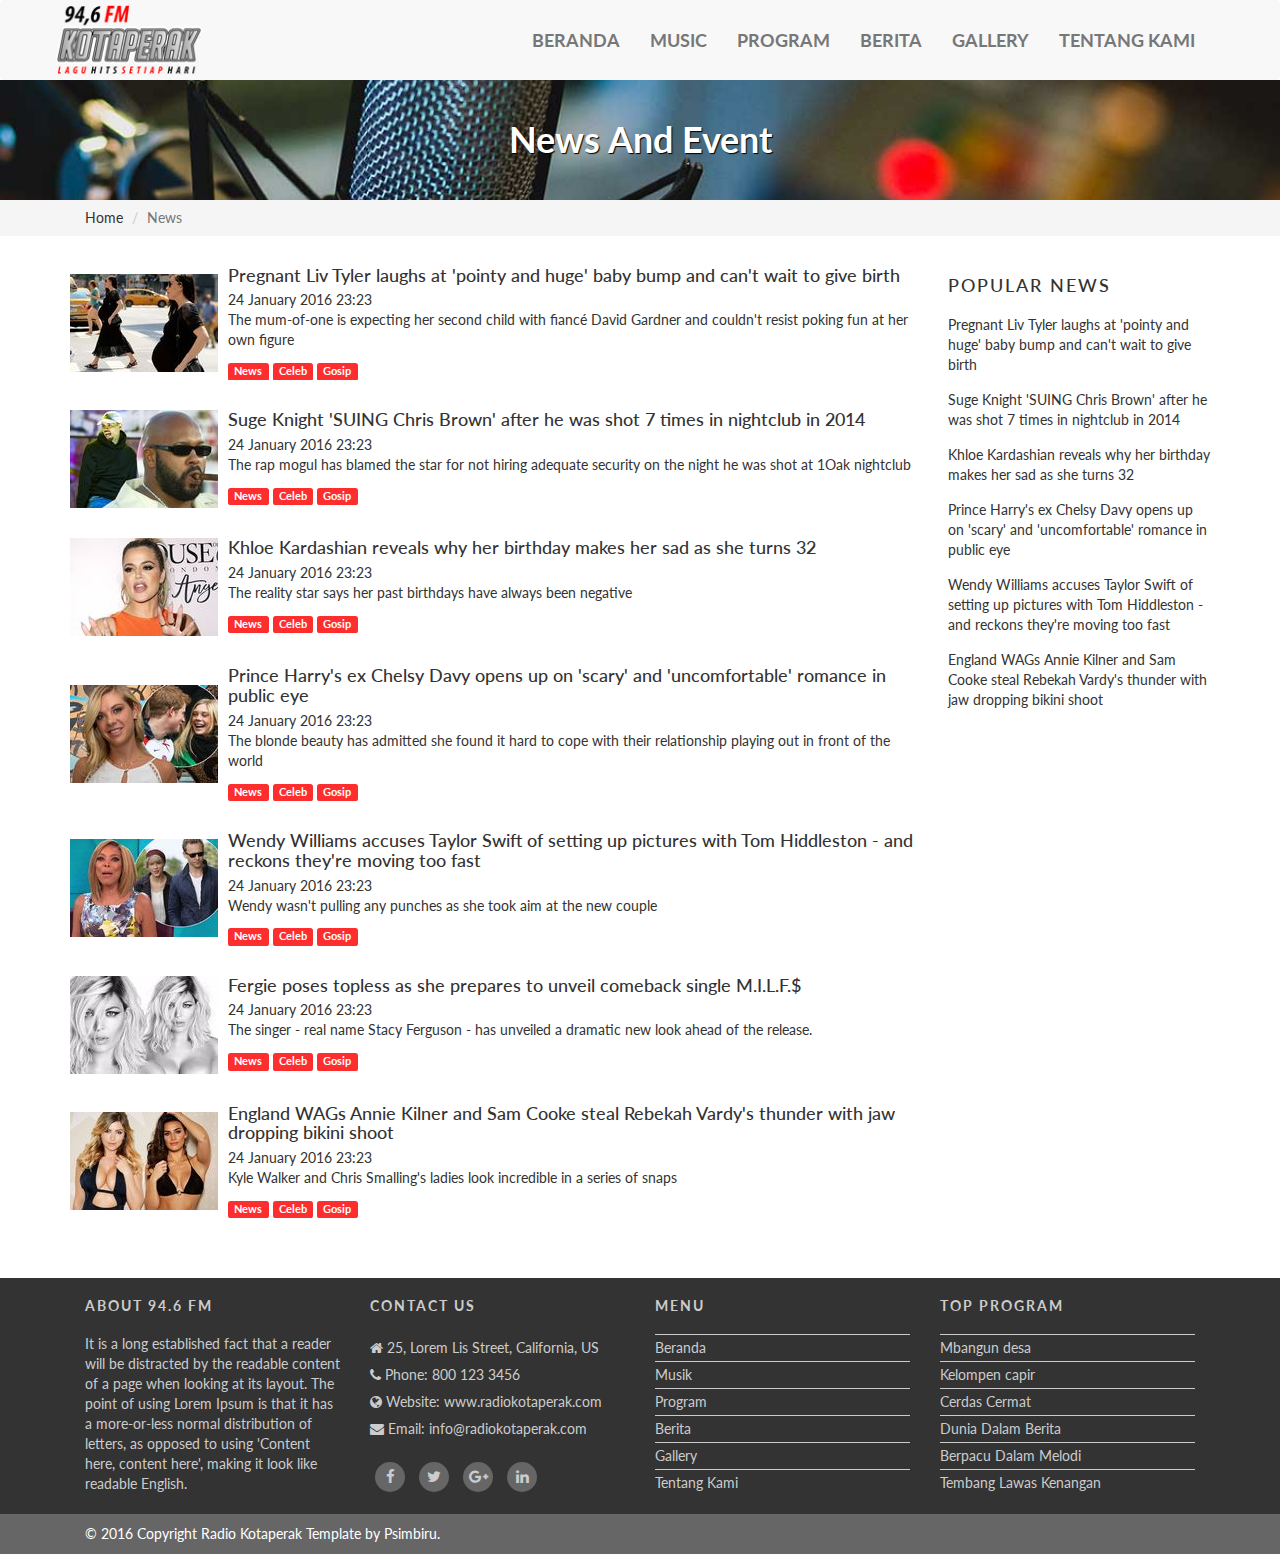
<file: news.html>
<!DOCTYPE html>
<html lang="en">
    <head>
        <meta charset="utf-8">
        <meta http-equiv="X-UA-Compatible" content="IE=edge">
        <meta name="viewport" content="width=device-width, initial-scale=1">

        <title>Radio Kotaperak</title>
        <link href="asset/bootstrap/css/bootstrap.min.css" rel="stylesheet">
        <link href="asset/font-awesome/css/font-awesome.min.css" rel="stylesheet">
        <link href="asset/css/style.css" rel="stylesheet">
        <link href="asset/flexslider/flexslider.css" rel="stylesheet">
        <link href="asset/owl-carousel/owl.carousel.css" rel="stylesheet">
        <link href="asset/owl-carousel/owl.theme.css" rel="stylesheet">
        <link href='https://fonts.googleapis.com/css?family=Lato:300' rel='stylesheet' type='text/css'>

        <!--[if lt IE 9]>
        <script src="https://oss.maxcdn.com/html5shiv/3.7.2/html5shiv.min.js"></script>
        <script src="https://oss.maxcdn.com/respond/1.4.2/respond.min.js"></script>
        <![endif]-->
    </head>
    <body>
        <div id="fb-root"></div>
<script>(function(d, s, id) {
  var js, fjs = d.getElementsByTagName(s)[0];
  if (d.getElementById(id)) return;
  js = d.createElement(s); js.id = id;
  js.src = "//connect.facebook.net/en_GB/sdk.js#xfbml=1&version=v2.6";
  fjs.parentNode.insertBefore(js, fjs);
}(document, 'script', 'facebook-jssdk'));</script>

        <a id="top_toggle" href="#" class="to-top-btn">
            <span class="glyphicon glyphicon-triangle-top" aria-hidden="true"></span>
        </a>

        <!-- <div id="top-bar">
            <div class="container">
                <ul class="pull-right">
                    <li><a href="#"><i class="fa fa-2x fa-facebook-square"></i></a></li>
                    <li><a href="#"><i class="fa fa-2x fa-twitter"></i></a></li>
                    <li><a href="#"><i class="fa fa-2x fa-instagram"></i></a></li>
                </ul>
            </div>
        </div> -->

        <div class="main-header">
            <nav class="navbar navbar-default">
                <div class="container">
                    <!-- Brand and toggle get grouped for better mobile display -->
                    <div class="navbar-header">
                        <button type="button" class="navbar-toggle collapsed" data-toggle="collapse" data-target="#bs-example-navbar-collapse-1" aria-expanded="false">
                            <span class="sr-only">Toggle navigation</span>
                            <span class="icon-bar"></span>
                            <span class="icon-bar"></span>
                            <span class="icon-bar"></span>
                        </button>
                        <a class="navbar-brand" href="#">
                            <img src="asset/images/logo.png" alt="Dispute Bills">
                        </a>
                    </div>

                    <!-- Collect the nav links, forms, and other content for toggling -->
                    <div class="collapse navbar-collapse" id="bs-example-navbar-collapse-1">
                        <ul class="nav navbar-nav navbar-right">
                            <li><a href="index.html">Beranda</a></li>
                            <li><a href="#">Music</a></li>
                            <li><a href="program.html">Program</a></li>
                            <li><a href="news.html">Berita</a></li>
                            <li><a href="album.html">Gallery</a></li>
                            <li><a href="about.html">Tentang Kami</a></li>
                        </ul>
                    </div>

                </div>
            </nav>
        </div>

        <div id="mini-header">
            <h1>News And Event</h1>
        </div>

        <div id="breadcrumb" >
            <div class="container">
                <ol class="breadcrumb">
                    <li><a href="index.html">Home</a></li>
                    <li class="active">News</li>
                </ol>
            </div>
        </div>

        <div id="sub-page-content" class="container">
            <div class="row">
                <div class="col-lg-9">
                    <div id="news-archives">

                        <div class="media">
                            <div class="media-left media-middle">
                                <a href="#">
                                    <img class="media-object" alt="..." src="asset/images/news/thumbs/7.jpg">
                                </a>
                            </div>
                            <div class="media-body">
                                <h4 class="media-heading">
                                    <a href="#">
                                        Pregnant Liv Tyler laughs at 'pointy and huge' baby bump and can't wait to give birth
                                    </a>
                                </h4>
                                <div class="meta">
                                    24 January 2016 23:23
                                </div>
                                <p>
                                    The mum-of-one is expecting her second child with fiancé David Gardner and couldn't resist poking fun at her own figure
                                </p>
                                <div class="tags">
                                    <span class="label label-default label-orange">News</span>
                                    <span class="label label-default label-orange">Celeb</span>
                                    <span class="label label-default label-orange">Gosip</span>
                                </div>
                            </div>
                        </div>

                        <div class="media">
                            <div class="media-left media-middle">
                                <a href="#">
                                    <img class="media-object" alt="..." src="asset/images/news/thumbs/1.jpg">
                                </a>
                            </div>
                            <div class="media-body">
                                <h4 class="media-heading">
                                    <a href="#">
                                        Suge Knight 'SUING Chris Brown' after he was shot 7 times in nightclub in 2014
                                    </a>
                                </h4>
                                <div class="meta">
                                    24 January 2016 23:23
                                </div>
                                <p>
                                    The rap mogul has blamed the star for not hiring adequate security on the night he was shot at 1Oak nightclub
                                </p>
                                <div class="tags">
                                    <span class="label label-default label-orange">News</span>
                                    <span class="label label-default label-orange">Celeb</span>
                                    <span class="label label-default label-orange">Gosip</span>
                                </div>
                            </div>
                        </div>

                        <div class="media">
                            <div class="media-left media-middle">
                                <a href="#">
                                    <img class="media-object" alt="..." src="asset/images/news/thumbs/2.jpg">
                                </a>
                            </div>
                            <div class="media-body">
                                <h4 class="media-heading">
                                    <a href="#">
                                        Khloe Kardashian reveals why her birthday makes her sad as she turns 32
                                    </a>
                                </h4>
                                <div class="meta">
                                    24 January 2016 23:23
                                </div>
                                <p>
                                    The reality star says her past birthdays have always been negative
                                </p>
                                <div class="tags">
                                    <span class="label label-default label-orange">News</span>
                                    <span class="label label-default label-orange">Celeb</span>
                                    <span class="label label-default label-orange">Gosip</span>
                                </div>
                            </div>
                        </div>

                        <div class="media">
                            <div class="media-left media-middle">
                                <a href="#">
                                    <img class="media-object" alt="..." src="asset/images/news/thumbs/3.jpg">
                                </a>
                            </div>
                            <div class="media-body">
                                <h4 class="media-heading">
                                    <a href="#">
                                        Prince Harry's ex Chelsy Davy opens up on 'scary' and 'uncomfortable' romance in public eye
                                    </a>
                                </h4>
                                <div class="meta">
                                    24 January 2016 23:23
                                </div>
                                <p>
                                    The blonde beauty has admitted she found it hard to cope with their relationship playing out in front of the world
                                </p>
                                <div class="tags">
                                    <span class="label label-default label-orange">News</span>
                                    <span class="label label-default label-orange">Celeb</span>
                                    <span class="label label-default label-orange">Gosip</span>
                                </div>
                            </div>
                        </div>

                        <div class="media">
                            <div class="media-left media-middle">
                                <a href="#">
                                    <img class="media-object" alt="..." src="asset/images/news/thumbs/4.jpg">
                                </a>
                            </div>
                            <div class="media-body">
                                <h4 class="media-heading">
                                    <a href="#">
                                        Wendy Williams accuses Taylor Swift of setting up pictures with Tom Hiddleston - and reckons they're moving too fast
                                    </a>
                                </h4>
                                <div class="meta">
                                    24 January 2016 23:23
                                </div>
                                <p>
                                    Wendy wasn't pulling any punches as she took aim at the new couple
                                </p>
                                <div class="tags">
                                    <span class="label label-default label-orange">News</span>
                                    <span class="label label-default label-orange">Celeb</span>
                                    <span class="label label-default label-orange">Gosip</span>
                                </div>
                            </div>
                        </div>

                        <div class="media">
                            <div class="media-left media-middle">
                                <a href="#">
                                    <img class="media-object" alt="..." src="asset/images/news/thumbs/5.jpg">
                                </a>
                            </div>
                            <div class="media-body">
                                <h4 class="media-heading">
                                    <a href="#">
                                        Fergie poses topless as she prepares to unveil comeback single M.I.L.F.$
                                    </a>
                                </h4>
                                <div class="meta">
                                    24 January 2016 23:23
                                </div>
                                <p>
                                    The singer - real name Stacy Ferguson - has unveiled a dramatic new look ahead of the release.
                                </p>
                                <div class="tags">
                                    <span class="label label-default label-orange">News</span>
                                    <span class="label label-default label-orange">Celeb</span>
                                    <span class="label label-default label-orange">Gosip</span>
                                </div>
                            </div>
                        </div>

                        <div class="media">
                            <div class="media-left media-middle">
                                <a href="#">
                                    <img class="media-object" alt="..." src="asset/images/news/thumbs/6.jpg">
                                </a>
                            </div>
                            <div class="media-body">
                                <h4 class="media-heading">
                                    <a href="#">
                                        England WAGs Annie Kilner and Sam Cooke steal Rebekah Vardy's thunder with jaw dropping bikini shoot
                                    </a>
                                </h4>
                                <div class="meta">
                                    24 January 2016 23:23
                                </div>
                                <p>
                                    Kyle Walker and Chris Smalling's ladies look incredible in a series of snaps
                                </p>
                                <div class="tags">
                                    <span class="label label-default label-orange">News</span>
                                    <span class="label label-default label-orange">Celeb</span>
                                    <span class="label label-default label-orange">Gosip</span>
                                </div>
                            </div>
                        </div>
                    </div>

                </div>
                <div class="col-lg-3" id="sidebar">
                    <div class="box-header">
                        <h4>Popular News</h4>
                    </div>
                    <ul class="link-lists">
                        <li>
                            <a href="#">Pregnant Liv Tyler laughs at 'pointy and huge' baby bump and can't wait to give birth</a>
                        </li>
                        <li>
                            <a href="#">Suge Knight 'SUING Chris Brown' after he was shot 7 times in nightclub in 2014</a>
                        </li>
                        <li>
                            <a href="#">Khloe Kardashian reveals why her birthday makes her sad as she turns 32</a>
                        </li>
                        <li>
                            <a href="#">Prince Harry's ex Chelsy Davy opens up on 'scary' and 'uncomfortable' romance in public eye</a>
                        </li>
                        <li>
                            <a href="#">Wendy Williams accuses Taylor Swift of setting up pictures with Tom Hiddleston - and reckons they're moving too fast</a>
                        </li>
                        <li>
                            <a href="#">England WAGs Annie Kilner and Sam Cooke steal Rebekah Vardy's thunder with jaw dropping bikini shoot</a>
                        </li>
                    </ul>
                </div>
            </div>
        </div>

        <div class="footer">
            <div class="container">
                <div class="col-lg-3">
                    <div class="footer-content">
                        <h5>About 94.6 FM </h5>
                        <p>
                            It is a long established fact that a reader will be distracted by the readable content of a page when looking at its layout. The point of using Lorem Ipsum is that it has a more-or-less normal distribution of letters, as opposed to using 'Content here, content here', making it look like readable English.
                        </p>
                    </div>
                </div>
                <div class="col-lg-3">
                    <div class="footer-content">
                        <h5>Contact Us</h5>
                        <address>
                        	<i class="fa fa-home"></i> 25, Lorem Lis Street, California, US <br>
                        	<i class="fa fa-phone"></i> Phone: 800 123 3456 <br>
                        	<i class="fa fa-globe"></i> Website: <a href="#">www.radiokotaperak.com</a> <br>
                        	<i class="fa fa-envelope"></i> Email: <a href="mailto:info@anybiz.com">info@radiokotaperak.com</a>
                        </address>

                        <ul class="social-network social-circle">
                            <li><a href="#" class="icoFacebook" title="Facebook"><i class="fa fa-facebook"></i></a></li>
                            <li><a href="#" class="icoTwitter" title="Twitter"><i class="fa fa-twitter"></i></a></li>
                            <li><a href="#" class="icoGoogle" title="Google +"><i class="fa fa-google-plus"></i></a></li>
                            <li><a href="#" class="icoLinkedin" title="Linkedin"><i class="fa fa-linkedin"></i></a></li>
                        </ul>
                    </div>
                </div>

                <div class="col-lg-3">
                    <div class="footer-link">
                        <h5>Menu</h5>
                        <ul class="link-lists">
                            <li><a href="#">Beranda</a></li>
                            <li><a href="#">Musik</a></li>
                            <li><a href="program.html">Program</a></li>
                            <li><a href="#">Berita</a></li>
                            <li><a href="#">Gallery</a></li>
                            <li><a href="#">Tentang Kami</a></li>
                        </ul>
                    </div>
                </div>

                <div class="col-lg-3">
                    <div class="footer-link">
                        <h5>Top Program</h5>
                        <ul class="link-lists">
                            <li><a href="#">Mbangun desa</a></li>
                            <li><a href="#">Kelompen capir</a></li>
                            <li><a href="#">Cerdas Cermat</a></li>
                            <li><a href="#">Dunia Dalam Berita</a></li>
                            <li><a href="#">Berpacu Dalam Melodi</a></li>
                            <li><a href="#">Tembang Lawas Kenangan</a></li>
                        </ul>
                    </div>
                </div>
            </div>
        </div>

        <div class="copyright">
            <div class="container">
                <div class="col-lg-9">
                    © 2016 Copyright Radio Kotaperak Template by Psimbiru.
                </div>
            </div>
        </div>

        <script src="asset/js/jquery.min.js"></script>
        <script src="asset/bootstrap/js/bootstrap.min.js"></script>
        <script src="asset/flexslider/jquery.flexslider.js"></script>
        <script src="asset/owl-carousel/owl.carousel.js"></script>
        <script type="text/javascript">
            $(document).ready(function() {
                $("#owl-example").owlCarousel({
                    pagination: false,
                    autoPlay : true
                });
            });
            $(window).load(function() {
                $('.flexslider').flexslider({
                    animation: "slide",
                    controlNav: false,               //Boolean: Create navigation for paging control of each slide? Note: Leave true for manualControls usage
                    directionNav: false             //Boolean: Create navigation for previous/next navigation? (true/false)
                });
            });

            $(document).ready(function(){
            	//lets show the button when the page scroll to about 400 pixels
                //change the value to your desired offset
                $(window).scroll(function() {
                    if($(window).scrollTop() > 400){
                        //show the button when scroll offset is greater than 400 pixels
                        $('.to-top-btn').fadeIn('slow');
                    }else{
                        //hide the button if scroll offset is less than 400 pixels
                        $('.to-top-btn').fadeOut('slow');
                    }
                });

                $("#top_toggle").click(function() {
                    $('html, body').animate({
                        scrollTop: $("#top-bar").offset().top
                    }, 2000);
                });
            });
        </script>


    </body>
</html>
</file>
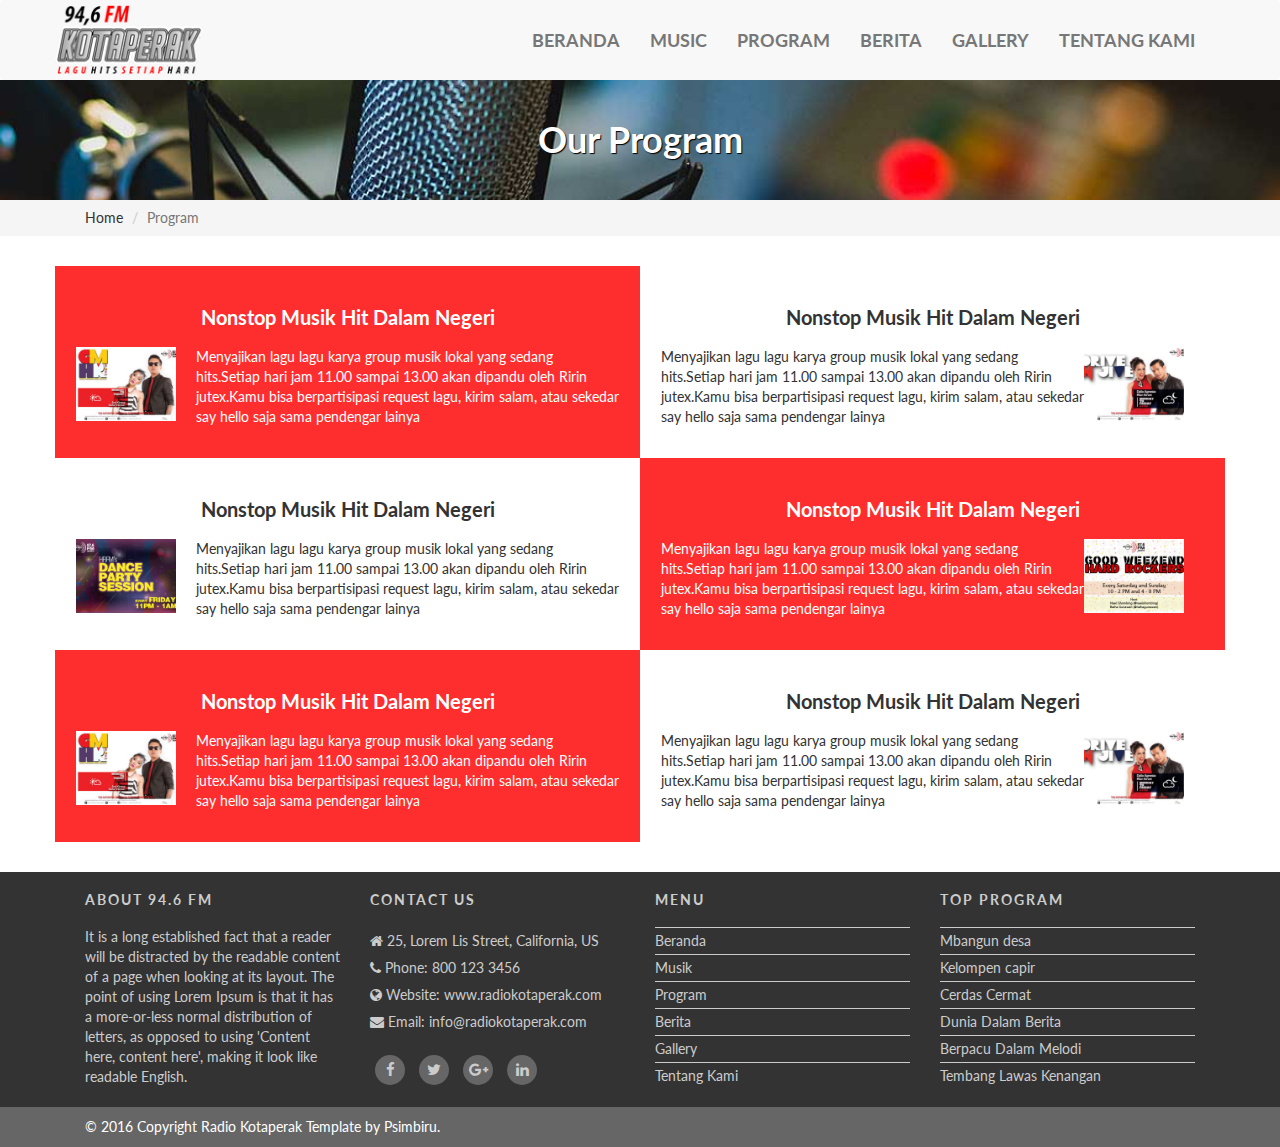
<file: program.html>
<!DOCTYPE html>
<html lang="en">
    <head>
        <meta charset="utf-8">
        <meta http-equiv="X-UA-Compatible" content="IE=edge">
        <meta name="viewport" content="width=device-width, initial-scale=1">

        <title>Radio Kotaperak</title>
        <link href="asset/bootstrap/css/bootstrap.min.css" rel="stylesheet">
        <link href="asset/font-awesome/css/font-awesome.min.css" rel="stylesheet">
        <link href="asset/css/style.css" rel="stylesheet">
        <link href="asset/flexslider/flexslider.css" rel="stylesheet">
        <link href="asset/owl-carousel/owl.carousel.css" rel="stylesheet">
        <link href="asset/owl-carousel/owl.theme.css" rel="stylesheet">
        <link href='https://fonts.googleapis.com/css?family=Lato:300' rel='stylesheet' type='text/css'>

        <!--[if lt IE 9]>
        <script src="https://oss.maxcdn.com/html5shiv/3.7.2/html5shiv.min.js"></script>
        <script src="https://oss.maxcdn.com/respond/1.4.2/respond.min.js"></script>
        <![endif]-->
    </head>
    <body>

        <a id="top_toggle" href="#" class="to-top-btn">
            <span class="glyphicon glyphicon-triangle-top" aria-hidden="true"></span>
        </a>

        <!-- <div id="top-bar">
            <div class="container">
                <ul class="pull-right">
                    <li><a href="#"><i class="fa fa-2x fa-facebook-square"></i></a></li>
                    <li><a href="#"><i class="fa fa-2x fa-twitter"></i></a></li>
                    <li><a href="#"><i class="fa fa-2x fa-instagram"></i></a></li>
                </ul>
            </div>
        </div> -->

        <div class="main-header">
            <nav class="navbar navbar-default">
                <div class="container">
                    <!-- Brand and toggle get grouped for better mobile display -->
                    <div class="navbar-header">
                        <button type="button" class="navbar-toggle collapsed" data-toggle="collapse" data-target="#bs-example-navbar-collapse-1" aria-expanded="false">
                            <span class="sr-only">Toggle navigation</span>
                            <span class="icon-bar"></span>
                            <span class="icon-bar"></span>
                            <span class="icon-bar"></span>
                        </button>
                        <a class="navbar-brand" href="#">
                            <img src="asset/images/logo.png" alt="Dispute Bills">
                        </a>
                    </div>

                    <!-- Collect the nav links, forms, and other content for toggling -->
                    <div class="collapse navbar-collapse" id="bs-example-navbar-collapse-1">
                        <ul class="nav navbar-nav navbar-right">
                            <li><a href="index.html">Beranda</a></li>
                            <li><a href="#">Music</a></li>
                            <li><a href="program.html">Program</a></li>
                            <li><a href="news.html">Berita</a></li>
                            <li><a href="album.html">Gallery</a></li>
                            <li><a href="about.html">Tentang Kami</a></li>
                        </ul>
                    </div>

                </div>
            </nav>
        </div>

        <div id="mini-header">
            <h1>Our Program</h1>
        </div>

        <div id="breadcrumb" >
            <div class="container">
                <ol class="breadcrumb">
                    <li><a href="index.html">Home</a></li>
                    <li class="active">Program</li>
                </ol>
            </div>
        </div>

        <div id="sub-page-content" class="container">
            <div class="row no-gutter" id="our-programs">
                <div class="col-lg-6">
                    <div class="thumbnail dark-program">
                        <div class="caption">
                            <a href="#">
                                <h4>Nonstop Musik Hit Dalam Negeri</h4>
                            </a>
                        </div>
                        <a href="#">
                            <img class="program-cover" src="asset/images/program/1.jpg" alt="simon.jpg">
                        </a>
                        <p>Menyajikan lagu lagu karya group musik lokal yang sedang hits.Setiap hari jam 11.00 sampai 13.00 akan dipandu oleh Ririn jutex.Kamu bisa berpartisipasi request lagu, kirim salam, atau sekedar say hello saja sama pendengar lainya</p>
                    </div>
                </div>

                <div class="col-lg-6">
                    <div class="thumbnail light-program">
                        <div class="caption">
                            <a href="#">
                                <h4>Nonstop Musik Hit Dalam Negeri</h4>
                            </a>
                        </div>
                        <a href="#">
                            <img class="program-cover program-cover-right" src="asset/images/program/2.jpg" alt="simon.jpg">
                        </a>
                        <p>Menyajikan lagu lagu karya group musik lokal yang sedang hits.Setiap hari jam 11.00 sampai 13.00 akan dipandu oleh Ririn jutex.Kamu bisa berpartisipasi request lagu, kirim salam, atau sekedar say hello saja sama pendengar lainya</p>
                    </div>
                </div>

                <div class="col-lg-6">
                    <div class="thumbnail light-program">
                        <div class="caption">
                            <a href="#">
                                <h4>Nonstop Musik Hit Dalam Negeri</h4>
                            </a>
                        </div>
                        <a href="#">
                            <img class="program-cover" src="asset/images/program/5.jpg" alt="simon.jpg">
                        </a>
                        <p>Menyajikan lagu lagu karya group musik lokal yang sedang hits.Setiap hari jam 11.00 sampai 13.00 akan dipandu oleh Ririn jutex.Kamu bisa berpartisipasi request lagu, kirim salam, atau sekedar say hello saja sama pendengar lainya</p>
                    </div>
                </div>

                <div class="col-lg-6">
                    <div class="thumbnail dark-program">
                        <div class="caption">
                            <a href="#">
                                <h4>Nonstop Musik Hit Dalam Negeri</h4>
                            </a>
                        </div>
                        <a href="#">
                            <img class="program-cover program-cover-right" src="asset/images/program/4.jpg" alt="simon.jpg">
                        </a>
                        <p>Menyajikan lagu lagu karya group musik lokal yang sedang hits.Setiap hari jam 11.00 sampai 13.00 akan dipandu oleh Ririn jutex.Kamu bisa berpartisipasi request lagu, kirim salam, atau sekedar say hello saja sama pendengar lainya</p>
                    </div>
                </div>

                <div class="col-lg-6">
                    <div class="thumbnail dark-program">
                        <div class="caption">
                            <a href="#">
                                <h4>Nonstop Musik Hit Dalam Negeri</h4>
                            </a>
                        </div>
                        <a href="#">
                            <img class="program-cover" src="asset/images/program/1.jpg" alt="simon.jpg">
                        </a>
                        <p>Menyajikan lagu lagu karya group musik lokal yang sedang hits.Setiap hari jam 11.00 sampai 13.00 akan dipandu oleh Ririn jutex.Kamu bisa berpartisipasi request lagu, kirim salam, atau sekedar say hello saja sama pendengar lainya</p>
                    </div>
                </div>

                <div class="col-lg-6">
                    <div class="thumbnail light-program">
                        <div class="caption">
                            <a href="#">
                                <h4>Nonstop Musik Hit Dalam Negeri</h4>
                            </a>
                        </div>
                        <a href="#">
                            <img class="program-cover program-cover-right" src="asset/images/program/2.jpg" alt="simon.jpg">
                        </a>
                        <p>Menyajikan lagu lagu karya group musik lokal yang sedang hits.Setiap hari jam 11.00 sampai 13.00 akan dipandu oleh Ririn jutex.Kamu bisa berpartisipasi request lagu, kirim salam, atau sekedar say hello saja sama pendengar lainya</p>
                    </div>
                </div>



            </div>
        </div>

        <div class="footer">
            <div class="container">
                <div class="col-lg-3">
                    <div class="footer-content">
                        <h5>About 94.6 FM </h5>
                        <p>
                            It is a long established fact that a reader will be distracted by the readable content of a page when looking at its layout. The point of using Lorem Ipsum is that it has a more-or-less normal distribution of letters, as opposed to using 'Content here, content here', making it look like readable English.
                        </p>
                    </div>
                </div>
                <div class="col-lg-3">
                    <div class="footer-content">
                        <h5>Contact Us</h5>
                        <address>
                        	<i class="fa fa-home"></i> 25, Lorem Lis Street, California, US <br>
                        	<i class="fa fa-phone"></i> Phone: 800 123 3456 <br>
                        	<i class="fa fa-globe"></i> Website: <a href="#">www.radiokotaperak.com</a> <br>
                        	<i class="fa fa-envelope"></i> Email: <a href="mailto:info@anybiz.com">info@radiokotaperak.com</a>
                        </address>

                        <ul class="social-network social-circle">
                            <li><a href="#" class="icoFacebook" title="Facebook"><i class="fa fa-facebook"></i></a></li>
                            <li><a href="#" class="icoTwitter" title="Twitter"><i class="fa fa-twitter"></i></a></li>
                            <li><a href="#" class="icoGoogle" title="Google +"><i class="fa fa-google-plus"></i></a></li>
                            <li><a href="#" class="icoLinkedin" title="Linkedin"><i class="fa fa-linkedin"></i></a></li>
                        </ul>
                    </div>
                </div>

                <div class="col-lg-3">
                    <div class="footer-link">
                        <h5>Menu</h5>
                        <ul class="link-lists">
                            <li><a href="#">Beranda</a></li>
                            <li><a href="#">Musik</a></li>
                            <li><a href="program.html">Program</a></li>
                            <li><a href="#">Berita</a></li>
                            <li><a href="#">Gallery</a></li>
                            <li><a href="#">Tentang Kami</a></li>
                        </ul>
                    </div>
                </div>

                <div class="col-lg-3">
                    <div class="footer-link">
                        <h5>Top Program</h5>
                        <ul class="link-lists">
                            <li><a href="#">Mbangun desa</a></li>
                            <li><a href="#">Kelompen capir</a></li>
                            <li><a href="#">Cerdas Cermat</a></li>
                            <li><a href="#">Dunia Dalam Berita</a></li>
                            <li><a href="#">Berpacu Dalam Melodi</a></li>
                            <li><a href="#">Tembang Lawas Kenangan</a></li>
                        </ul>
                    </div>
                </div>
            </div>
        </div>

        <div class="copyright">
            <div class="container">
                <div class="col-lg-9">
                    © 2016 Copyright Radio Kotaperak Template by Psimbiru.
                </div>
            </div>
        </div>

        <script src="asset/js/jquery.min.js"></script>
        <script src="asset/bootstrap/js/bootstrap.min.js"></script>
        <script src="asset/flexslider/jquery.flexslider.js"></script>
        <script src="asset/owl-carousel/owl.carousel.js"></script>
        <script type="text/javascript">
            $(document).ready(function() {
                $("#owl-example").owlCarousel({
                    pagination: false,
                    autoPlay : true
                });
            });
            $(window).load(function() {
                $('.flexslider').flexslider({
                    animation: "slide",
                    controlNav: false,               //Boolean: Create navigation for paging control of each slide? Note: Leave true for manualControls usage
                    directionNav: false             //Boolean: Create navigation for previous/next navigation? (true/false)
                });
            });

            $(document).ready(function(){
            	//lets show the button when the page scroll to about 400 pixels
                //change the value to your desired offset
                $(window).scroll(function() {
                    if($(window).scrollTop() > 400){
                        //show the button when scroll offset is greater than 400 pixels
                        $('.to-top-btn').fadeIn('slow');
                    }else{
                        //hide the button if scroll offset is less than 400 pixels
                        $('.to-top-btn').fadeOut('slow');
                    }
                });

                $("#top_toggle").click(function() {
                    $('html, body').animate({
                        scrollTop: $("#top-bar").offset().top
                    }, 2000);
                });
            });
        </script>


    </body>
</html>
</file>
<file: asset/css/style.css>
@import url("mc.css");
@import url("social_button.css");

/*global*/
body{
    font-family: 'Lato', sans-serif;
    color: #333;
}

a {
    color: #333;
}

.box-header {
    /*border-bottom: 5px solid #ccc;*/
    margin: 10px 0 20px 0;
    text-transform: uppercase;
    font-weight: 700;
    letter-spacing: 2px;
}

.to-top-btn {
    position: fixed;
    bottom: 20px;
    right: 30px;
    border-radius: 50%;
    text-decoration: none;
    background:#ff2e2e;
    color: #fff !important;
    padding: 7px 10px;
    display: none;
    /*border:1px solid #ccc;*/
}

#chart-content {
    padding:20px 0;
}

#chart-content .media {
    padding: 5px 0;
    border-bottom: 1px solid #ccc;
}

#chart-content .media-object{
    width: 50px;
}

#sub-page-content {
    margin-bottom: 30px;
    margin-top: 30px;
}

.container_thumbnail{
    display: flex;
    flex-wrap: wrap;
  }

#breadcrumb {background: #f5f5f5;}
.breadcrumb {margin-bottom: 0;}

#top-bar {
    padding: 1px 0;
    background: #ff2e2e;
}

#top-bar ul {
    list-style-type: none;
    padding: 0;
    margin: 0;
}

#top-bar ul li{
    display:table-cell;
    /*padding:10px;*/
    padding-left: 10px;
}

#top-bar i {
    color:#ffffff;
}

.navbar{
    margin: 0 !important;
    border: 0 !important;
}

.navbar-brand {
    padding: 0px;
}
.navbar-brand>img {
    height: 100%;
    padding: 5px 0;
    width: auto;
}
.main-header .navbar-brand {
    height: 80px;
}
.main-header .nav >li >a {
  font-size: 18px;
  font-weight: 700;
  text-transform: uppercase;
}
.main-header .navbar-toggle {
  padding: 10px;
  margin: 25px 15px 25px 0;
}

/*mini-header*/
#mini-header {
    padding: 40px 0;
    text-align: center;
    background-image: url('../images/mini_header/1.jpg');
    background-size: cover;
    background-repeat: no-repeat;
    background-position: 50% 50%;
}
#mini-header h1{
    margin-top: 0 !important;
    margin-bottom: 0 !important;
    font-weight: bold;
    color: #fff;
    text-shadow: 1px 1px 1px rgba(0,0,0,1);

}

/*Slider*/
.slider {
    margin-bottom: 20px;
}
.slide-content{
    position: absolute;
    width: 40%;
    /*padding:30px;*/
    margin-top: 60px;
}

.slide-content-left{
    top: 0; bottom: 0;
}

.slide-content-center{
    left: 0; right: 0;
    margin: 60px auto;
}

.slide-content-right{
    right: 0;
}

.slide-content h1, .slide-content p{
    color: #fff;
}

.slide-content h1 {
    text-transform: uppercase;
    font-weight: bold;
}

.btn-slider {
    border: 2px solid #fff !important;
    border-radius: 0;
    color: #fff;
    background: transparent !important;
}

/*news-homepage*/
.news-homepage {}
.news-homepage .thumbnail{
    border: 0px;
    padding: 0px;
}
.news-homepage .thumbnail .caption{
    padding: 0px;
}

/*video-homepage*/
.video-homepage {
    margin-bottom: 20px;
}

/*mine*/
.mine {
    margin-bottom: 20px;
}

#hot-program {
    padding: 0;
    border-radius: 0;
    background: #ff2e2e;
}

#hot-program p, #hot-program a {
    color: #fff;
}

#hot-program h4 {
    font-weight: bold;
}


/*our-friends*/
.our-friends {
    background: #f0f0f0;
    padding: 20px 0;
    border-bottom: 3px solid #ff2e2e;
}

.our-friends img {
    max-height: 90px;
}

/*footer*/
.footer {
    background: #333;
    padding: 10px 0;
}

.footer-link ul {
    margin: 0;
    padding: 0;
}

.footer a, .footer h5, .footer p, .footer address {
    color: #ccc;
}

.footer address {
    line-height: 27px;
}

.footer h5 {
    font-weight: 700;
    margin-bottom: 20px;
    text-transform: uppercase;
    letter-spacing: 2px;
}

.footer .link-lists {
}

.footer .link-lists li{
    border-top: 1px solid #ccc;
    padding: 3px 0;
}

ul.social-network {
	list-style: none;
	display: inline;
	margin-left:0 !important;
	padding: 0;
}
ul.social-network li {
	display: inline;
	margin: 0 5px;
}

.social-circle li i {
	margin:0;
	line-height:30px;
	text-align: center;
}
.social-circle li a {
	display:inline-block;
	position:relative;
	margin:0 auto 0 auto;
	-moz-border-radius:50%;
	-webkit-border-radius:50%;
	border-radius:50%;
	text-align:center;
	width: 30px;
	height: 30px;
	font-size:15px;
    background-color: #666;
}

.social-network a.icoRss:hover {
	background-color: #F56505;
}
.social-network a.icoFacebook:hover {
	background-color:#3B5998;
}
.social-network a.icoTwitter:hover {
	background-color:#33ccff;
}
.social-network a.icoGoogle:hover {
	background-color:#BD3518;
}
.social-network a.icoVimeo:hover {
	background-color:#0590B8;
}
.social-network a.icoLinkedin:hover {
	background-color:#007bb7;
}

/*copyright*/
.copyright {
    background: #666;
    padding: 10px 0;
}
.copyright * {
    color:#fff;
}

/*tab*/
.nav-tabs {
    border-bottom: 2px solid #ff2e2e;
}
.nav-tabs>li>a {
    border-radius: 0 !important;
    text-transform: uppercase;

}

.nav-tabs>li.active>a, .nav-tabs>li.active>a:focus, .nav-tabs>li.active>a:hover {
    border: 2px solid #ff2e2e;
    border-bottom-color: #fff !important;
    text-transform: uppercase;
}

.nav-tabs>li {
    margin-bottom: -2px;
}

/*news-archives*/
#news-archives {
}
#news-archives .media {margin-bottom: 30px !important}
.label-orange {background: #ff2e2e !important;}

/*Sidebar*/
#sidebar {}
#sidebar ul.link-lists{
    list-style-type: none;
    margin: 0;
    padding: 0;
}
#sidebar ul.link-lists li {
    margin-bottom: 15px;
}

/*Album*/
.album {}
.album .thumbnail {
    border: 0;
    background: #ff2e2e;
    padding: 0;
    text-align: center;
    border-radius: 0;
}
.album .thumbnail h4 {
    color: #fff;
    font-weight: 700;
}

.about-social {
    padding: 40px 0;
    background: #ff2e2e;
    text-align: center;
}
.about-social h3 {
    color: #fff;
    margin:0 0 40px 0 !important;
}

.peta {
    height: 400px;
    /*background: #ff2e2e;*/
}

#location-info-map {
    padding-top: 90px;
    z-index: 999999;
    position: absolute;
    width: 50%;
    height: 400px;
    text-align: center;
    background: url('../images/transparent.png');
}

#location-info-map * {
    color:#fff;
    font-weight: 700;
    text-shadow: 1px 1px 1px rgba(0,0,0,1);
}

#teams {}
#teams .team-row {
    margin-bottom: 40px;
}
#teams .photo {
    float: left;
    width: 80px;
    height: auto;
    margin-right: 20px;
    border-radius: 50% !important;
}

#teams .photo-right {
    float: right !important;
}

#teams .team {
    padding: 30px 0;
    border-bottom: 1px solid #ff2e2e;
}


#our-programs {}
#our-programs h4 {
    text-align: center;
}
#our-programs h4 {
    font-weight: 700;
    font-size: 20px;
}
#our-programs .thumbnail {
    border-radius: 0;
    margin-bottom: 0;
    padding: 20px;
}
#our-programs .light-program {
    border: 1px solid #fff;
}
#our-programs .dark-program {
    background: #ff2e2e !important;
    border: 1px solid #ff2e2e;

}

#our-programs .dark-program * {
    color: #fff;
}

#our-programs .program-cover {
    float: left;
    width: 100px;
    height: auto;
    margin-right: 20px;
    /*border-radius: 50% !important;*/
}

#our-programs .program-cover-right {
    float: right;
}


.no-gutter > [class*='col-'] {
    padding-right:0;
    padding-left:0;
}
</file>
